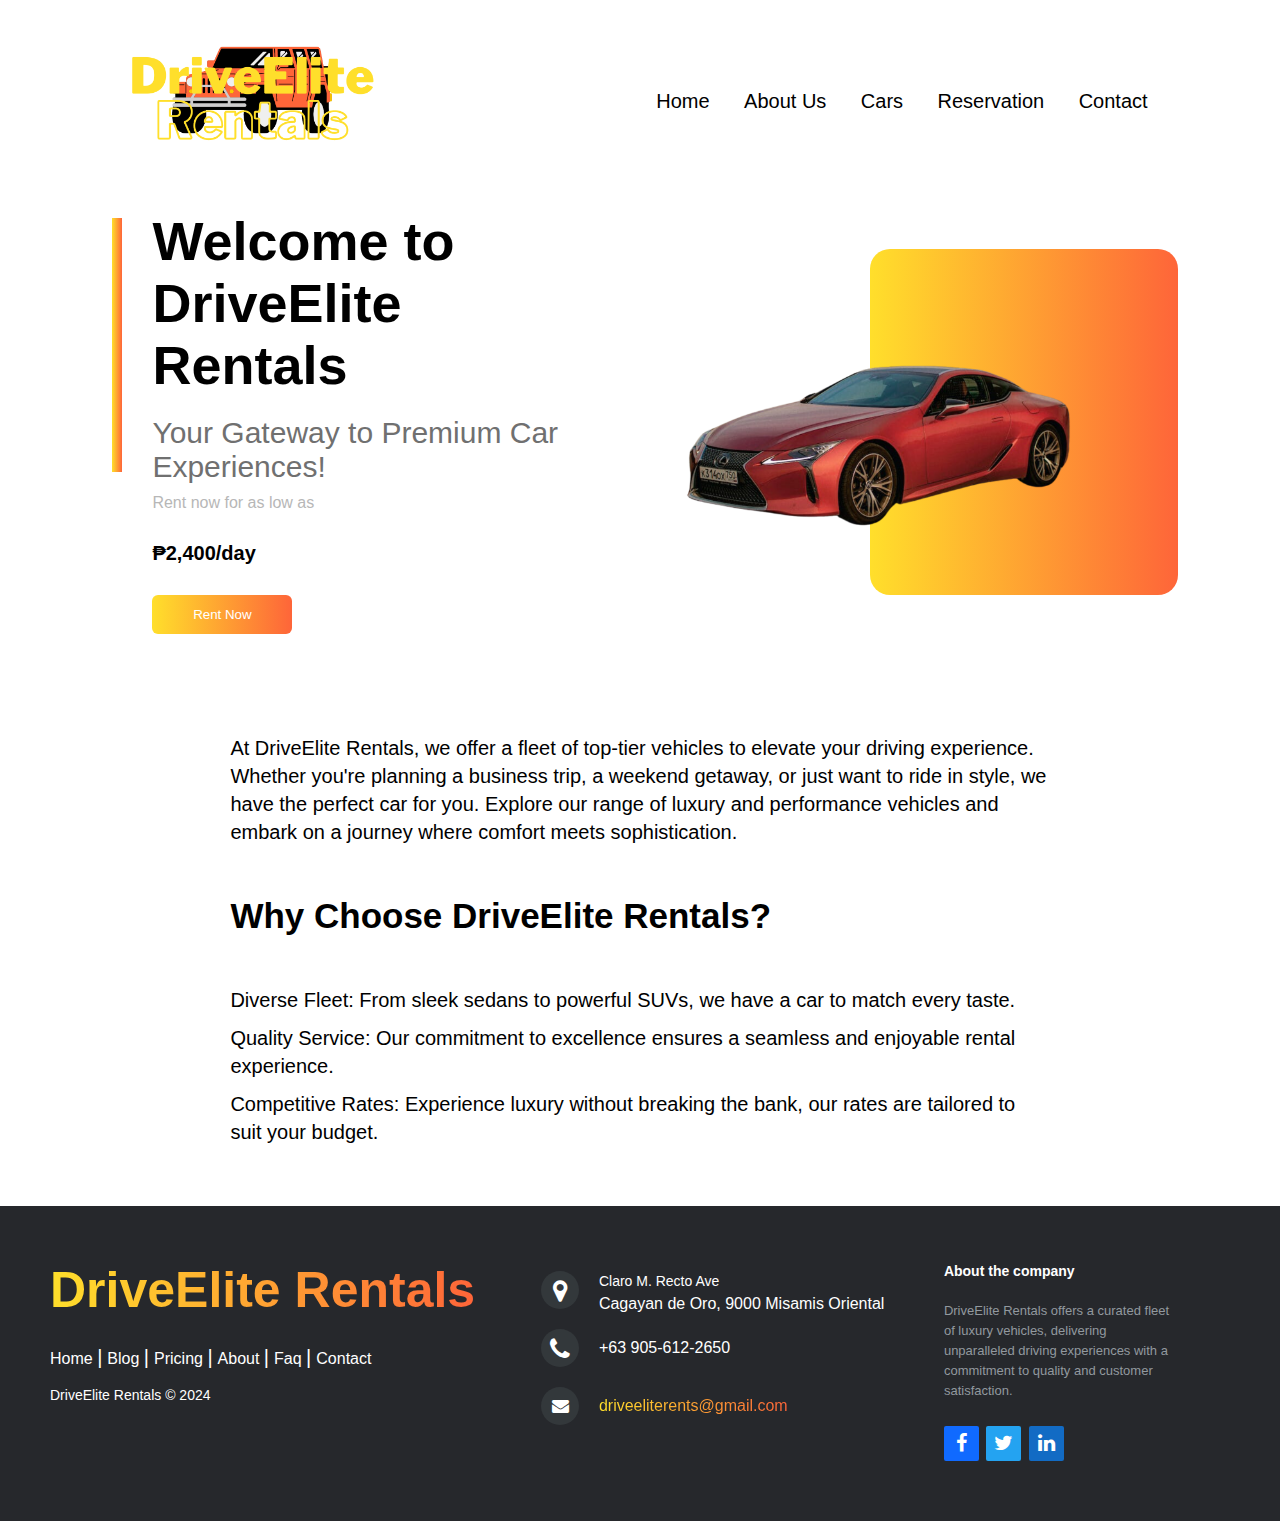
<file: index.html>
<!DOCTYPE html>
<html lang="en">
<head>
    <meta charset="UTF-8">
    <meta http-equiv="X-UA-Compatible" content="IE=edge">
    <meta name="viewport" content="width=device-width, initial-scale=1.0">
    <title>DriveElite - Home</title>

    <!--EXTERNAL CSS-->
    <link rel="stylesheet" href="assets/css/style.css">

    <!--FAVICON-->
    <link rel="icon" href="assets/images/Favicon.png">

    <!--FONTAWSOME-->
    <link rel="stylesheet" href="https://cdnjs.cloudflare.com/ajax/libs/font-awesome/4.7.0/css/font-awesome.min.css">
    
</head>
<body>
    <section class="container">
        <div class="navbar">
            <img class="logo" src="assets/images/Logo.png" alt="logo">
            <nav>
                <ul id="menuList">
                    <li><a href="index.html"> Home</a></li>
                    <li><a href="webpages/about.html"> About Us</a></li>
                    <li><a href="webpages/cars.html"> Cars</a></li>
                    <li><a href="webpages/reservation.html"> Reservation</a></li>
                    <li><a href="webpages/contact.html"> Contact</a></li>
                </ul>
            </nav>
            <img class="menu-icon" src="assets/images/Menu.png" onclick="togglemenu()">
        </div>
    </section>

    <section class="row">
        <div class="col-1">
            <h2>Welcome to DriveElite Rentals</h2>
            <h3>Your Gateway to Premium Car Experiences!</h3>
            <p>Rent now for as low as</p>
            <h4>₱2,400/day</h4>
            <a href="webpages/cars.html"><button type="button">Rent Now<img src="assets/images/Arrow.png"></button></a>
        </div>
        <div class="col-2">
            <img class="banner-car" src="assets/images/Banner Car.png">
            <div class="color-box"></div>
        </div>
    </section>

    <section class="home-content">
        <div class="intro-1">
            <p>At DriveElite Rentals, we offer a fleet of top-tier vehicles to elevate your driving experience. 
                Whether you're planning a business trip, a weekend getaway, or just want to ride in style, 
                we have the perfect car for you. Explore our range of luxury and performance vehicles and embark on a journey where comfort meets sophistication.
            </p>
        </div>

        <div class="intro-2">
            <h3>Why Choose DriveElite Rentals?</h3>
            <ul>
                <li>Diverse Fleet: From sleek sedans to powerful SUVs, we have a car to match every taste.</li>
                <li>Quality Service: Our commitment to excellence ensures a seamless and enjoyable rental experience.</li>
                <li>Competitive Rates: Experience luxury without breaking the bank, our rates are tailored to suit your budget.</li>
            </ul>
        </div>
    </section>

    <footer class="footer-distributed">
        <div class="footer-left">
          <h3>DriveElite <span>Rentals</span></h3>
          <p class="footer-links">
            <a href="#" class="link-1">Home</a>
            <a href="#">Blog</a>
            <a href="#">Pricing</a>         
            <a href="#">About</a>           
            <a href="#">Faq</a>            
            <a href="#">Contact</a>
          </p> 
          <p class="footer-company-name">DriveElite Rentals © 2024</p>
        </div>
  
        <div class="footer-center">
          <div>
            <i class="fa fa-map-marker"></i>
            <p><span>Claro M. Recto Ave</span> Cagayan de Oro, 9000 Misamis Oriental</p>
          </div>
  
          <div>
            <i class="fa fa-phone"></i>
            <p>+63 905-612-2650</p>
          </div>
  
          <div>
            <i class="fa fa-envelope"></i>
            <p><a href="mailto:#">driveeliterents@gmail.com</a></p>
          </div>
        </div>
  
        <div class="footer-right">
          <p class="footer-company-about">
            <span>About the company</span>
            DriveElite Rentals offers a curated fleet of luxury vehicles, delivering unparalleled driving experiences with a commitment to quality and customer satisfaction.
          </p>
  
          <div class="footer-icons">
            <a class="facebook" href="#"><i class="fa fa-facebook"></i></a>
            <a class="twitter" href="#"><i class="fa fa-twitter"></i></a>
            <a class="linkedin" href="#"><i class="fa fa-linkedin"></i></a>
          </div>
        </div>
      </footer>
    
    <script>
        var menuList = document.getElementById("menuList")
        menuList.style.maxHeight = "0px"

        function togglemenu() {
            if(menuList.style.maxHeight == "0px") {
                menuList.style.maxHeight = "170px"
            }
            else {
                menuList.style.maxHeight = "0px"
            }
        }
    </script>

</body>
</html>
</file>
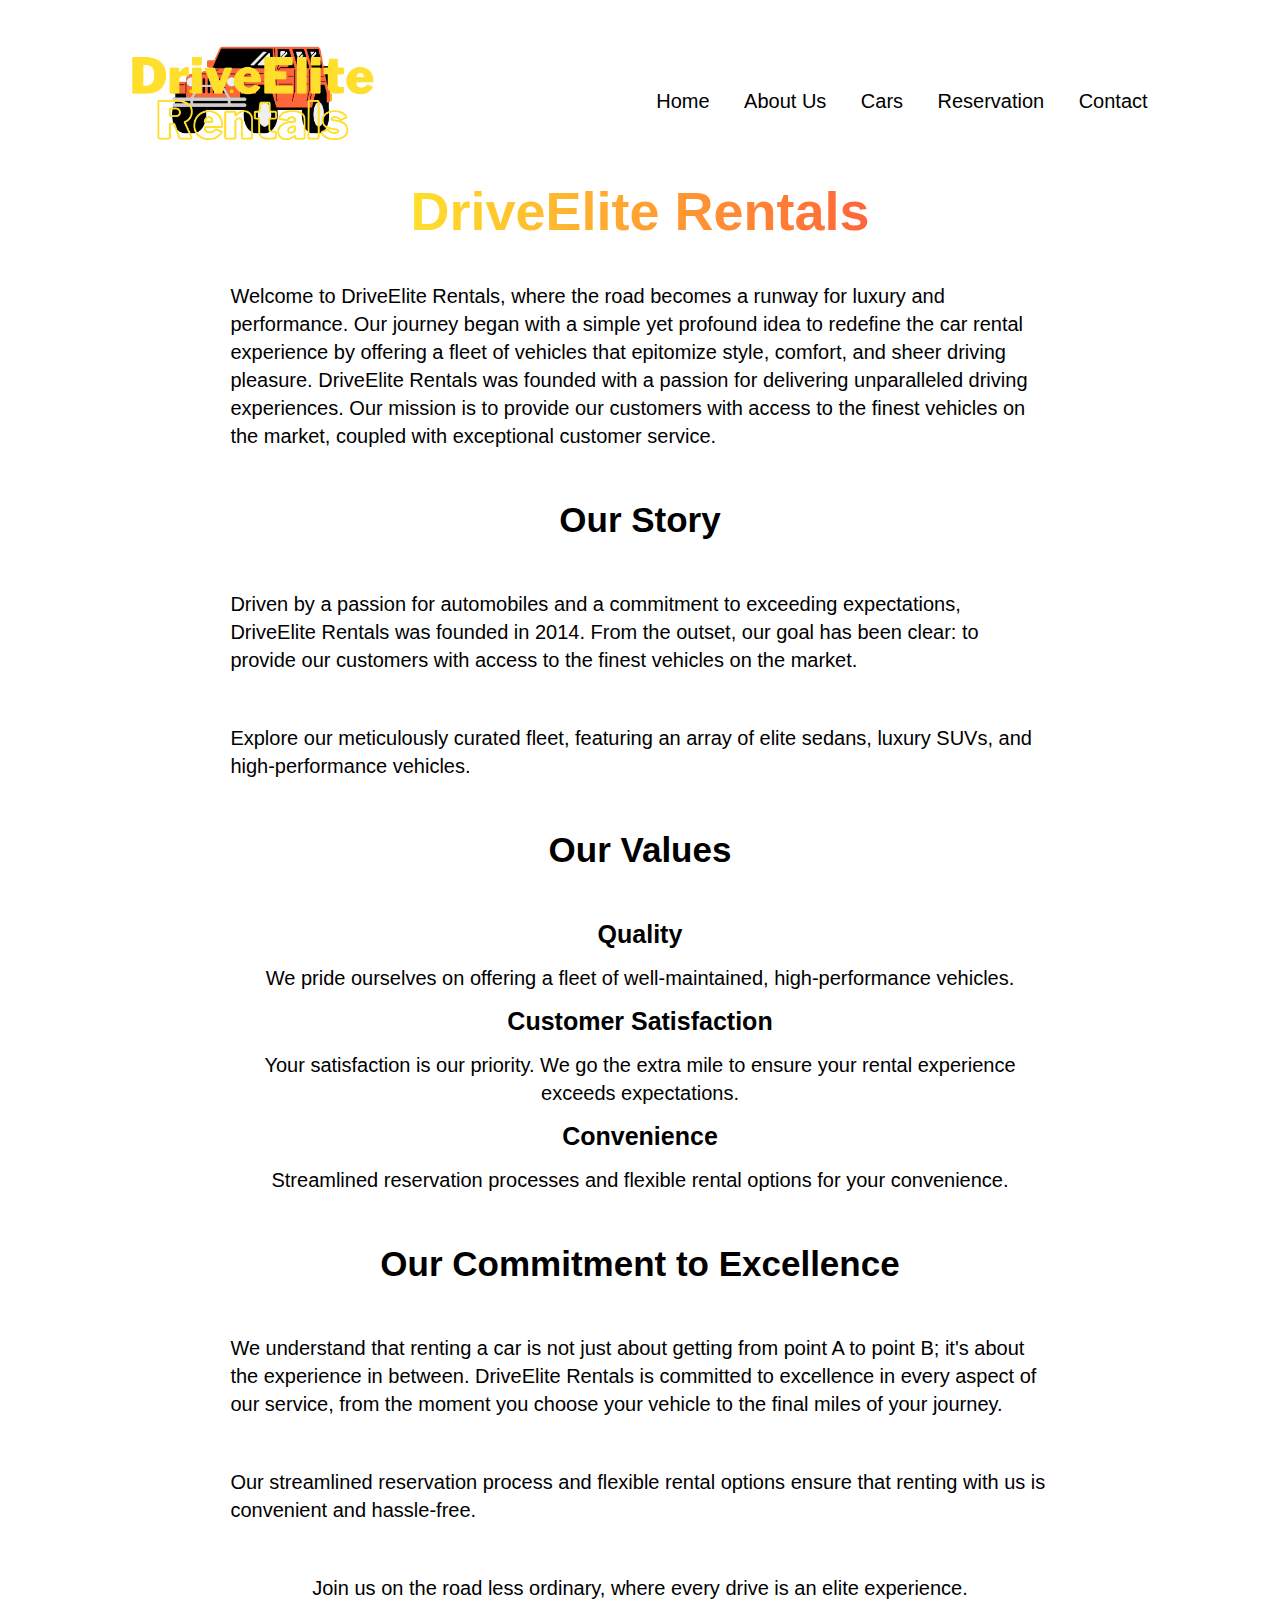
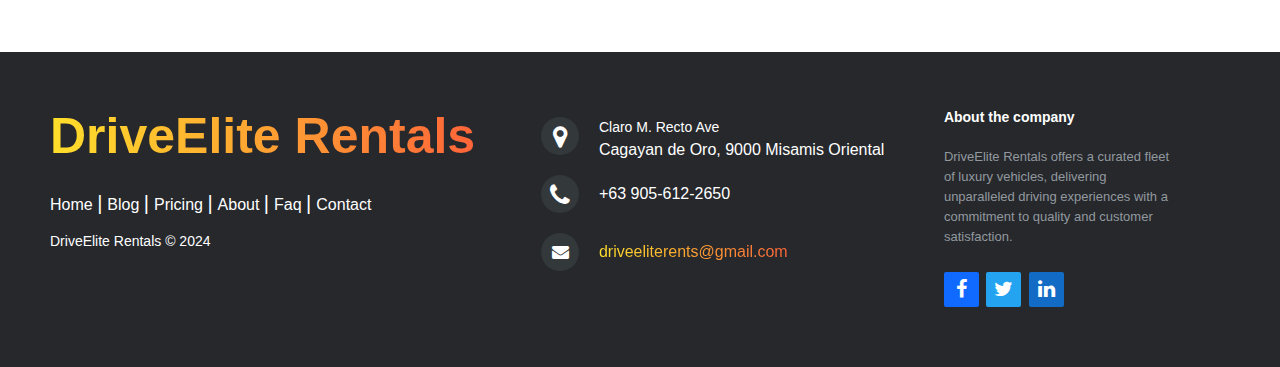
<file: webpages/about.html>
<!DOCTYPE html>
<html lang="en">
<head>
    <meta charset="UTF-8">
    <meta http-equiv="X-UA-Compatible" content="IE=edge">
    <meta name="viewport" content="width=device-width, initial-scale=1.0">
    <title>DriveElite - About Us</title>

    <!--EXTERNAL CSS-->
    <link rel="stylesheet" href="../assets/css/about.css">

    <!--FAVICON-->
    <link rel="icon" href="../assets/images/Favicon.png">

    <!--FONTAWSOME-->
    <link rel="stylesheet" href="https://cdnjs.cloudflare.com/ajax/libs/font-awesome/4.7.0/css/font-awesome.min.css">

</head>
<body>
    <section class="container">
        <div class="navbar">
            <img class="logo" src="../assets/images/Logo.png" alt="logo">
            <nav>
                <ul id="menuList">
                    <li><a href="../index.html"> Home</a></li>
                    <li><a href="about.html"> About Us</a></li>
                    <li><a href="cars.html"> Cars</a></li>
                    <li><a href="reservation.html"> Reservation</a></li>
                    <li><a href="contact.html"> Contact</a></li>
                </ul>
            </nav>
            <img class="menu-icon" src="../assets/images/Menu.png" onclick="togglemenu()">
        </div>
    </section>

    <section class="about-content">
        <div class="about-1">
            <h2><span>DriveElite Rentals</span></h2>
            <p>Welcome to DriveElite Rentals, where the road becomes a runway for luxury and performance. 
                Our journey began with a simple yet profound idea to redefine the car rental experience 
                by offering a fleet of vehicles that epitomize style, comfort, and sheer driving pleasure. 
                DriveElite Rentals was founded with a passion for delivering unparalleled driving experiences. 
                Our mission is to provide our customers with access to the finest vehicles on the market, 
                coupled with exceptional customer service.</p>
        </div>

        <div class="about-2">
            <h3>Our Story</h3>
            <p>Driven by a passion for automobiles and a commitment to exceeding expectations, 
                DriveElite Rentals was founded in 2014. From the outset, our goal has been clear: 
                to provide our customers with access to the finest vehicles on the market.</p>
            <p>Explore our meticulously curated fleet, featuring an array of elite sedans, luxury SUVs, and high-performance vehicles.</p>
        </div>

        <div class="about-3">
            <h3>Our Values</h3>
            <div class="values">
              <div class="value-1">
                <h4>Quality</h4>
                <p>We pride ourselves on offering a fleet of well-maintained, high-performance vehicles.</p>
              </div>

              <div class="value-2">
                <h4>Customer Satisfaction</h4>
                <p>Your satisfaction is our priority. We go the extra mile to ensure your rental experience exceeds expectations.</p>
              </div>

              <div class="value-3">
                <h4>Convenience</h4>
                <p>Streamlined reservation processes and flexible rental options for your convenience.</p>
              </div>
            </div>
        </div>

        <div class="about-4">
            <h3>Our Commitment to Excellence</h3>
            <p>We understand that renting a car is not just about getting from point A to point B; 
                it's about the experience in between. DriveElite Rentals is committed to excellence in every aspect of our service, 
                from the moment you choose your vehicle to the final miles of your journey.</p>
            <p>Our streamlined reservation process and flexible rental options ensure that renting with us is convenient and hassle-free.</p>
            <p class="last-statement">Join us on the road less ordinary, where every drive is an elite experience.</p>
        </div>
    </section>

    <footer class="footer-distributed">
      <div class="footer-left">
        <h3>DriveElite <span>Rentals</span></h3>
        <p class="footer-links">
          <a href="#" class="link-1">Home</a>
          <a href="#">Blog</a>
          <a href="#">Pricing</a>         
          <a href="#">About</a>           
          <a href="#">Faq</a>            
          <a href="#">Contact</a>
        </p> 
        <p class="footer-company-name">DriveElite Rentals © 2024</p>
      </div>

      <div class="footer-center">
        <div>
          <i class="fa fa-map-marker"></i>
          <p><span>Claro M. Recto Ave</span> Cagayan de Oro, 9000 Misamis Oriental</p>
        </div>

        <div>
          <i class="fa fa-phone"></i>
          <p>+63 905-612-2650</p>
        </div>

        <div>
          <i class="fa fa-envelope"></i>
          <p><a href="mailto:#">driveeliterents@gmail.com</a></p>
        </div>
      </div>

      <div class="footer-right">
        <p class="footer-company-about">
          <span>About the company</span>
          DriveElite Rentals offers a curated fleet of luxury vehicles, delivering unparalleled driving experiences with a commitment to quality and customer satisfaction.
        </p>

        <div class="footer-icons">
          <a class="facebook" href="#"><i class="fa fa-facebook"></i></a>
          <a class="twitter" href="#"><i class="fa fa-twitter"></i></a>
          <a class="linkedin" href="#"><i class="fa fa-linkedin"></i></a>
        </div>
      </div>
    </footer>

    <script>
        var menuList = document.getElementById("menuList")
        menuList.style.maxHeight = "0px"

        function togglemenu() {
            if(menuList.style.maxHeight == "0px") {
                menuList.style.maxHeight = "170px"
            }
            else {
                menuList.style.maxHeight = "0px"
            }
        }
    </script>

</body>
</html>
</file>
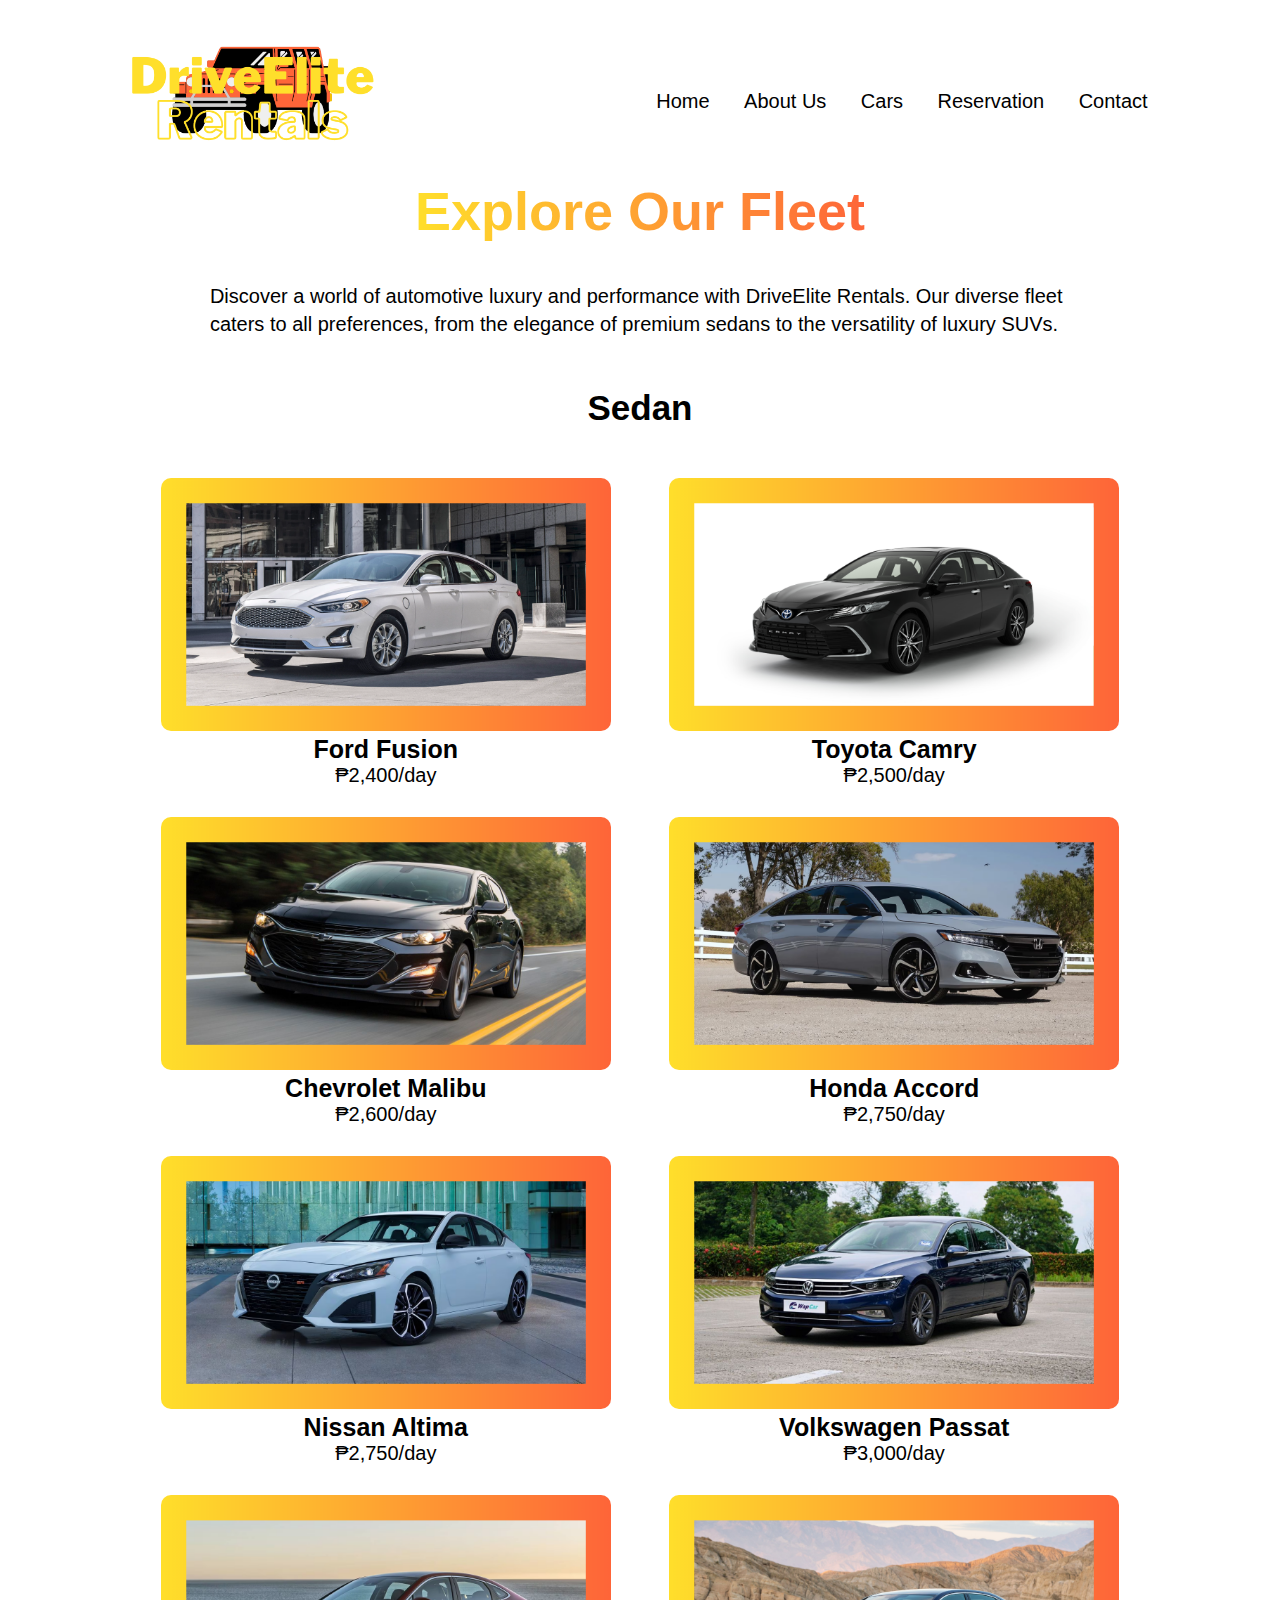
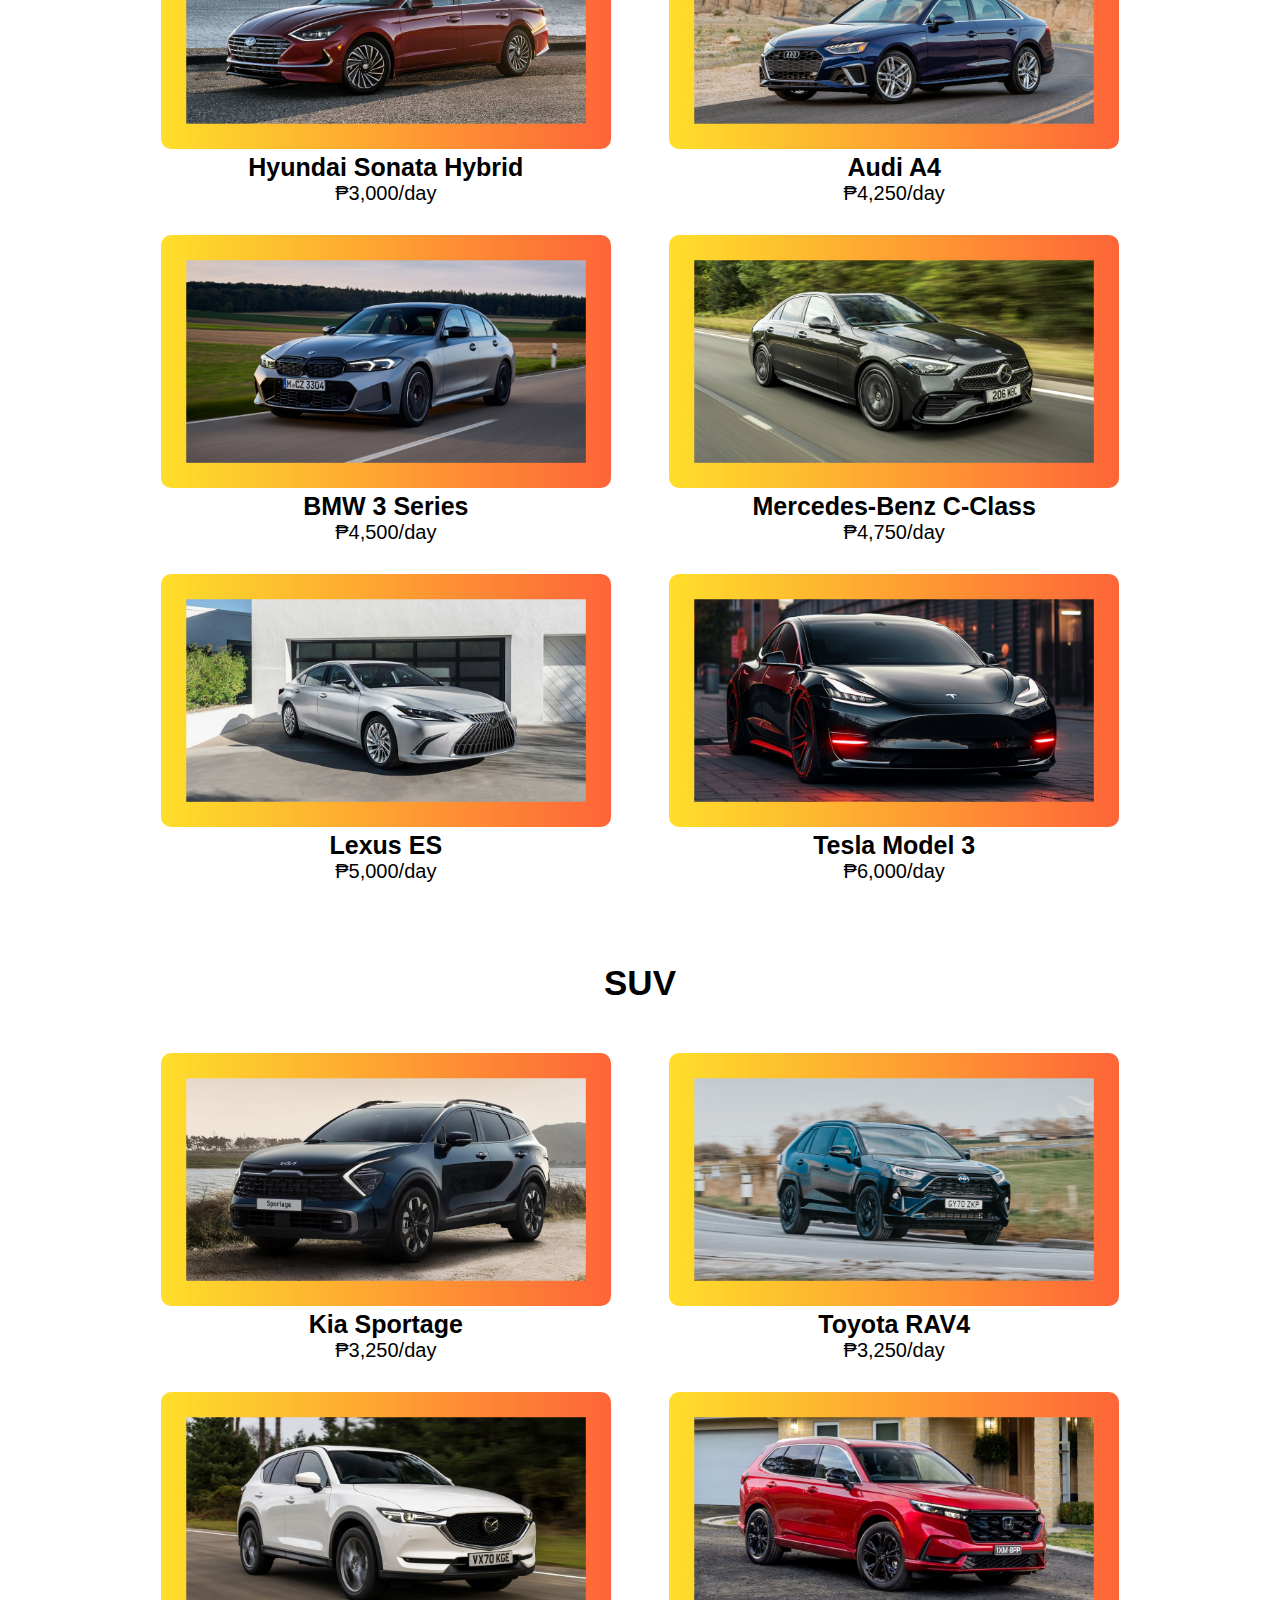
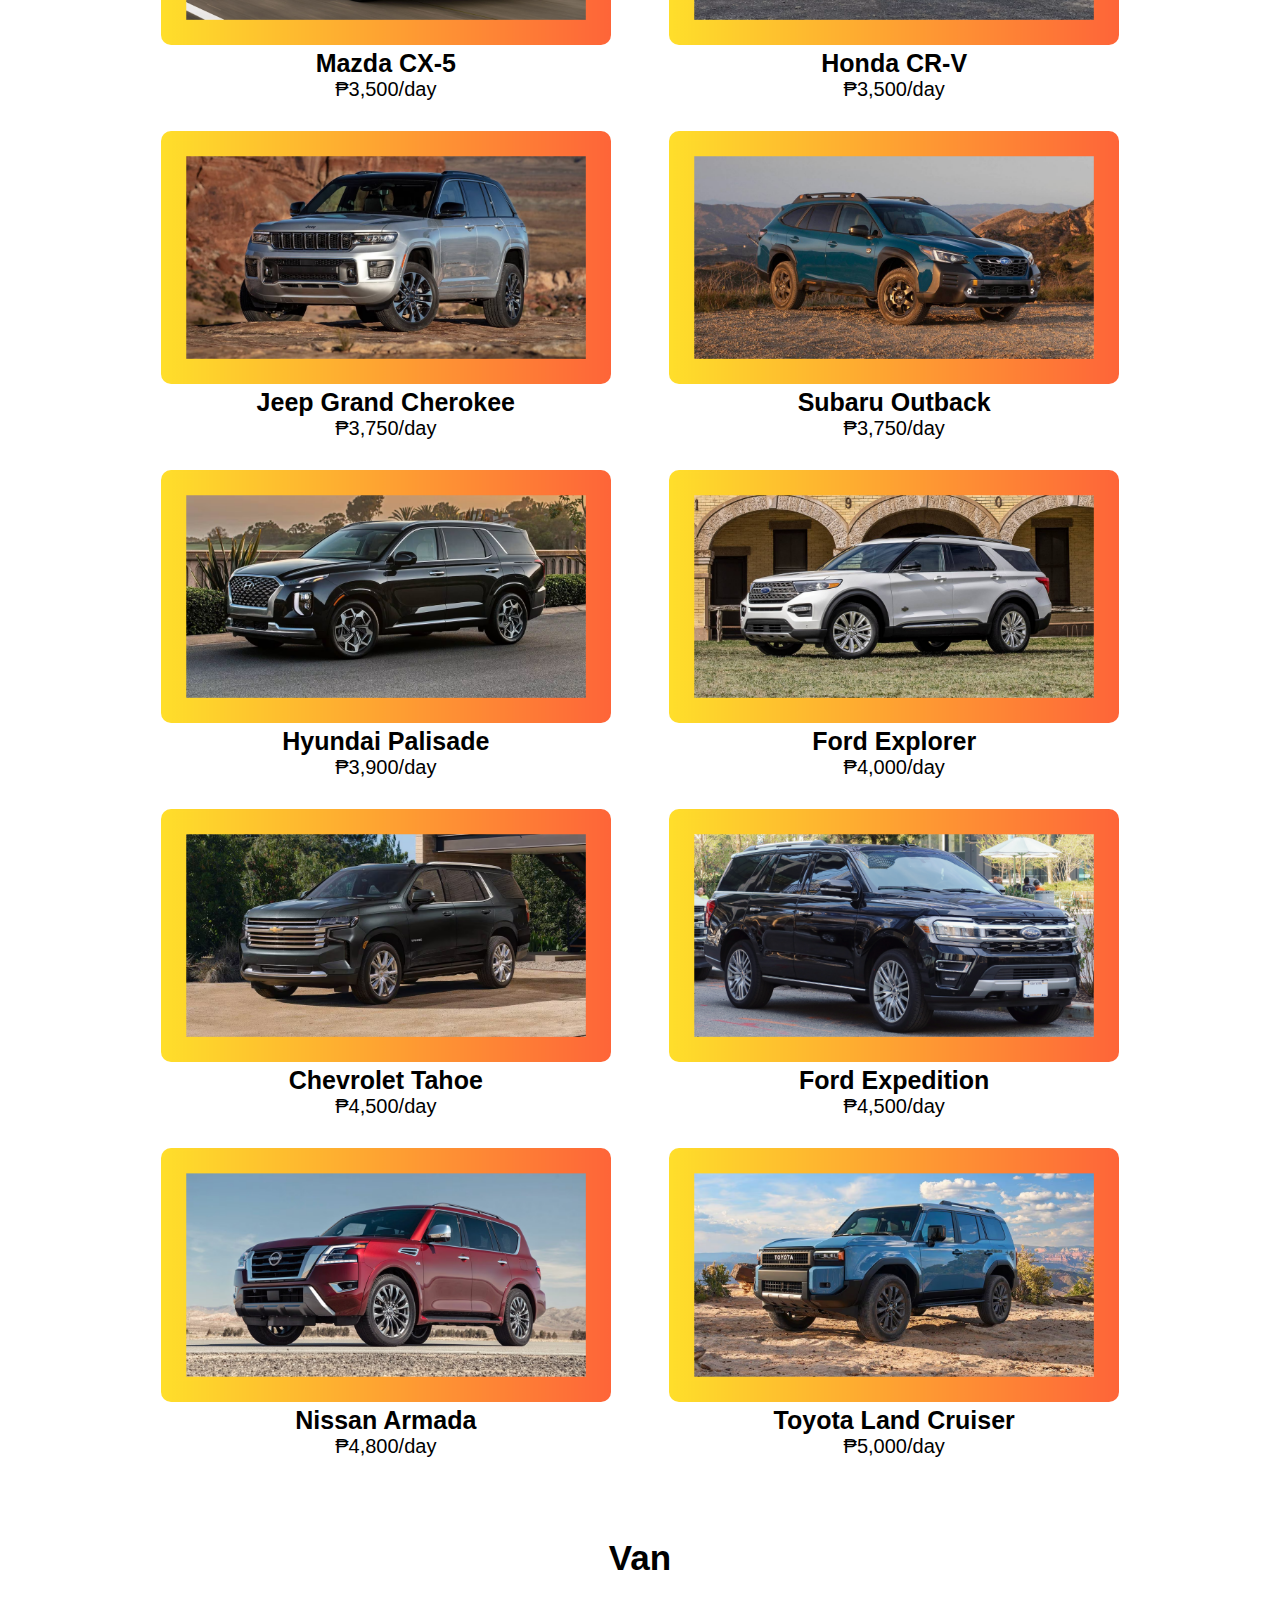
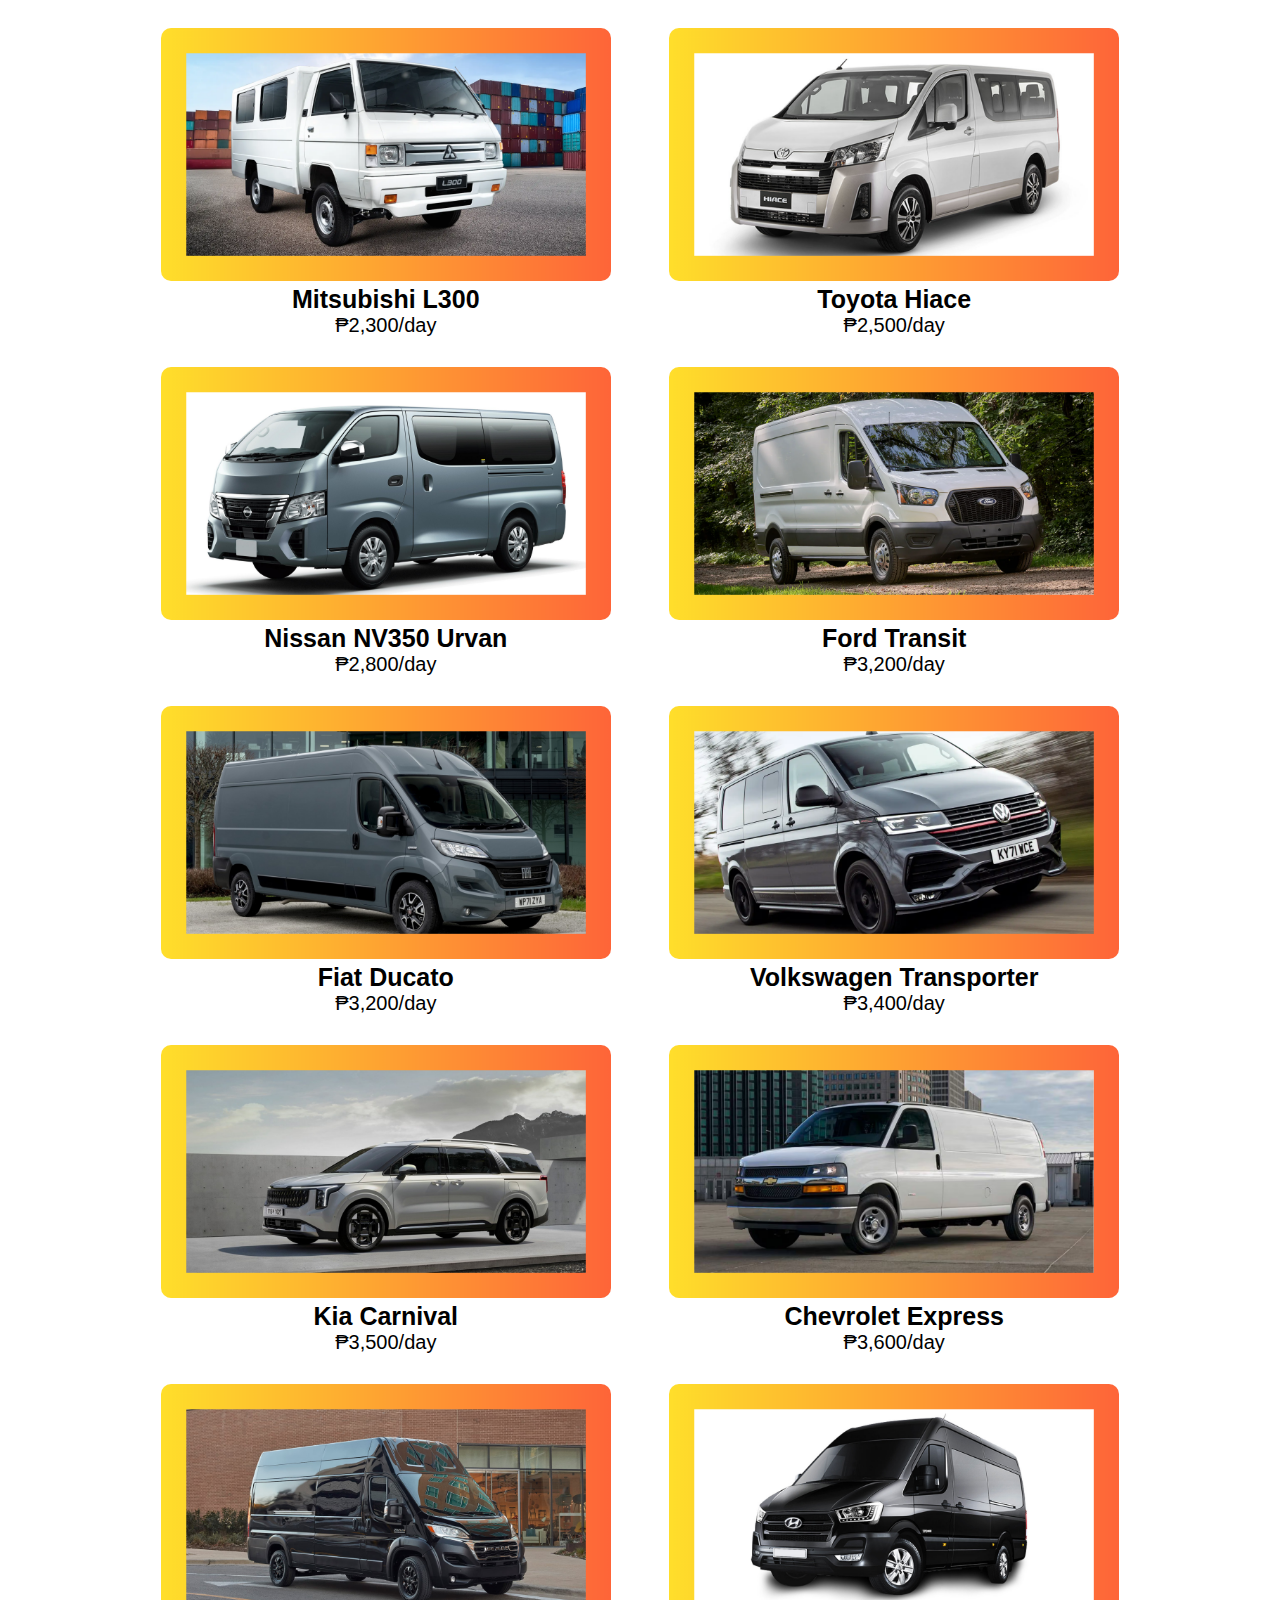
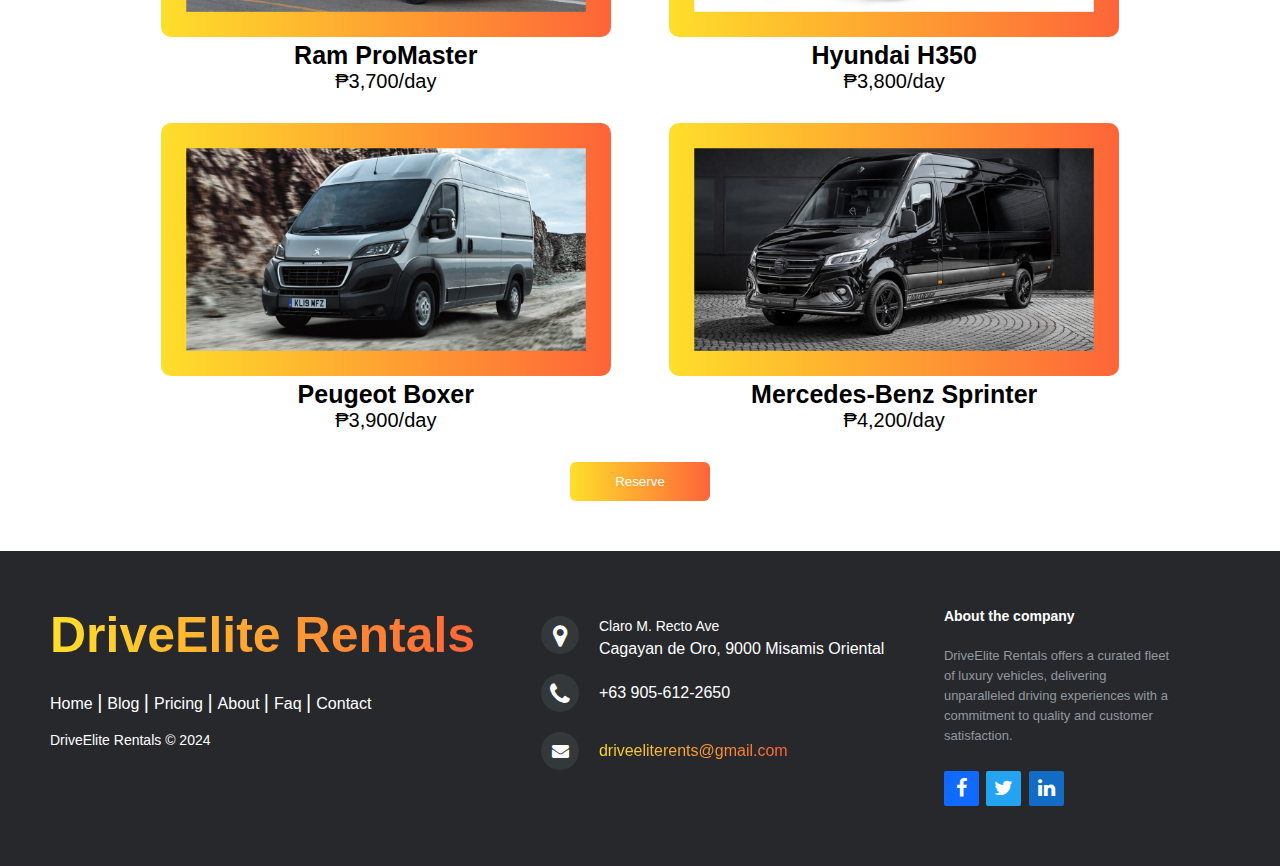
<file: webpages/cars.html>
<!DOCTYPE html>
<html lang="en">
<head>
    <meta charset="UTF-8">
    <meta http-equiv="X-UA-Compatible" content="IE=edge">
    <meta name="viewport" content="width=device-width, initial-scale=1.0">
    <title>DriveElite - Cars</title>

    <!--EXTERNAL CSS-->
    <link rel="stylesheet" href="../assets/css/cars.css">

    <!--FAVICON-->
    <link rel="icon" href="../assets/images/Favicon.png">

    <!--FONTAWSOME-->
    <link rel="stylesheet" href="https://cdnjs.cloudflare.com/ajax/libs/font-awesome/4.7.0/css/font-awesome.min.css">

</head>
<body>
    <section class="container">
        <div class="navbar">
            <img class="logo" src="../assets/images/Logo.png" alt="logo">
            <nav>
                <ul id="menuList">
                    <li><a href="../index.html"> Home</a></li>
                    <li><a href="about.html"> About Us</a></li>
                    <li><a href="cars.html"> Cars</a></li>
                    <li><a href="reservation.html"> Reservation</a></li>
                    <li><a href="contact.html"> Contact</a></li>
                </ul>
            </nav>
            <img class="menu-icon" src="../assets/images/Menu.png" onclick="togglemenu()">
        </div>
    </section>

    <section class="cars-content">
        <div class="cars-content-intro">
            <h2><span>Explore Our Fleet</span></h2>
            <p>Discover a world of automotive luxury and performance with DriveElite Rentals. 
                Our diverse fleet caters to all preferences, from the elegance of premium sedans to the versatility of luxury SUVs.</p>
        </div>

        <div class="car-sedan">
            <h3><span>Sedan</span></h3>
            <div class="sedan-container">
                <div class="sedan">
                    <img src="../assets/images/Sedan/Ford Fusion.png" alt="sedan-1">
                    <h4>Ford Fusion</h4>
                    <p>₱2,400/day</p>
                </div>
                <div class="sedan">
                    <img src="../assets/images/Sedan/Toyota Camry.png" alt="sedan-2">
                    <h4>Toyota Camry</h4>
                    <p>₱2,500/day</p>
                </div>
                <div class="sedan">
                    <img src="../assets/images/Sedan/Chevrolet Malibu.png" alt="sedan-3">
                    <h4>Chevrolet Malibu</h4>
                    <p>₱2,600/day</p>
                </div>
                <div class="sedan">
                    <img src="../assets/images/Sedan/Honda Accord.png" alt="sedan-4">
                    <h4>Honda Accord</h4>
                    <p>₱2,750/day</p>
                </div>
                <div class="sedan">
                    <img src="../assets/images/Sedan/Nissan Altima.png" alt="sedan-5">
                    <h4>Nissan Altima</h4>
                    <p>₱2,750/day</p>
                </div>
                <div class="sedan">
                    <img src="../assets/images/Sedan/Volkswagen Passat.png" alt="sedan-6">
                    <h4>Volkswagen Passat</h4>
                    <p>₱3,000/day</p>
                </div>
                <div class="sedan">
                    <img src="../assets/images/Sedan/Hyundai Sonata Hybrid.png" alt="sedan-7">
                    <h4>Hyundai Sonata Hybrid</h4>
                    <p>₱3,000/day</p>
                </div>
                <div class="sedan">
                    <img src="../assets/images/Sedan/Audi A4.png" alt="sedan-8">
                    <h4>Audi A4</h4>
                    <p>₱4,250/day</p>
                </div>
                <div class="sedan">
                    <img src="../assets/images/Sedan/BMW 3 Series.png" alt="sedan-9">
                    <h4>BMW 3 Series</h4>
                    <p>₱4,500/day</p>
                </div>
                <div class="sedan">
                    <img src="../assets/images/Sedan/Mercedes-Benz C-Class.png" alt="sedan-10">
                    <h4>Mercedes-Benz C-Class</h4>
                    <p>₱4,750/day</p>
                </div>
                <div class="sedan">
                    <img src="../assets/images/Sedan/Lexus ES.png" alt="sedan-11">
                    <h4>Lexus ES</h4>
                    <p>₱5,000/day</p>
                </div>
                <div class="sedan">
                    <img src="../assets/images/Sedan/Tesla Model 3.png" alt="sedan-12">
                    <h4>Tesla Model 3</h4>
                    <p>₱6,000/day</p>
                </div>
            </div>
        </div>

        <div class="car-suv">
            <h3><span>SUV</span></h3>
            <div class="suv-container">
                <div class="suv">
                    <img src="../assets/images/SUV/Kia Sportage.png" alt="suv-1">
                    <h4>Kia Sportage</h4>
                    <p>₱3,250/day</p>
                </div>
                <div class="suv">
                    <img src="../assets/images/SUV/Toyota RAV4.png" alt="suv-2">
                    <h4>Toyota RAV4</h4>
                    <p>₱3,250/day</p>
                </div>
                <div class="suv">
                    <img src="../assets/images/SUV/Mazda CX-5.png" alt="suv-3">
                    <h4>Mazda CX-5</h4>
                    <p>₱3,500/day</p>
                </div>
                <div class="suv">
                    <img src="../assets/images/SUV/Honda CR-V.png" alt="suv-4">
                    <h4>Honda CR-V</h4>
                    <p>₱3,500/day</p>
                </div>
                <div class="suv">
                    <img src="../assets/images/SUV/Jeep Grand Cherokee.png" alt="suv-5">
                    <h4>Jeep Grand Cherokee</h4>
                    <p>₱3,750/day</p>
                </div>
                <div class="suv">
                    <img src="../assets/images/SUV/Subaru Outback.png" alt="suv-6">
                    <h4>Subaru Outback</h4>
                    <p>₱3,750/day</p>
                </div>
                <div class="suv">
                    <img src="../assets/images/SUV/Hyundai Palisade.png" alt="suv-7">
                    <h4>Hyundai Palisade</h4>
                    <p>₱3,900/day</p>
                </div>
                <div class="suv">
                    <img src="../assets/images/SUV/Ford Explorer.png" alt="suv-8">
                    <h4>Ford Explorer</h4>
                    <p>₱4,000/day</p>
                </div>
                <div class="suv">
                    <img src="../assets/images/SUV/Chevrolet Tahoe.png" alt="suv-9">
                    <h4>Chevrolet Tahoe</h4>
                    <p>₱4,500/day</p>
                </div>
                <div class="suv">
                    <img src="../assets/images/SUV/Ford Expedition.png" alt="suv-10">
                    <h4>Ford Expedition</h4>
                    <p>₱4,500/day</p>
                </div>
                <div class="suv">
                    <img src="../assets/images/SUV/Nissan Armada.png" alt="suv-11">
                    <h4>Nissan Armada</h4>
                    <p>₱4,800/day</p>
                </div>
                <div class="suv">
                    <img src="../assets/images/SUV/Toyota Land Cruiser.png" alt="suv-12">
                    <h4>Toyota Land Cruiser</h4>
                    <p>₱5,000/day</p>
                </div>
            </div>
        </div>

        <div class="car-van">
            <h3>Van</h3>
            <div class="van-container">
                <div class="van">
                    <img src="../assets/images/Van/Mitsubishi L300.png" alt="van-1">
                    <h4>Mitsubishi L300</h4>
                    <p>₱2,300/day</p>
                </div>
                <div class="van">
                    <img src="../assets/images/Van/Toyota Hiace.png" alt="van-2">
                    <h4>Toyota Hiace</h4>
                    <p>₱2,500/day</p>
                </div>
                <div class="van">
                    <img src="../assets/images/Van/Nissan NV350 Urvan.png" alt="van-3">
                    <h4>Nissan NV350 Urvan</h4>
                    <p>₱2,800/day</p>
                </div>
                <div class="van">
                    <img src="../assets/images/Van/Ford Transit.png" alt="van-4">
                    <h4>Ford Transit</h4>
                    <p>₱3,200/day</p>
                </div>
                <div class="van">
                    <img src="../assets/images/Van/Fiat Ducato.png" alt="van-5">
                    <h4>Fiat Ducato</h4>
                    <p>₱3,200/day</p>
                </div>
                <div class="van">
                    <img src="../assets/images/Van/Volkswagen Transporter.png" alt="van-6">
                    <h4>Volkswagen Transporter</h4>
                    <p>₱3,400/day</p>
                </div>
                <div class="van">
                    <img src="../assets/images/Van/Kia Carnival.png" alt="van-7">
                    <h4>Kia Carnival</h4>
                    <p>₱3,500/day</p>
                </div>
                <div class="van">
                    <img src="../assets/images/Van/Chevrolet Express.png" alt="van-8">
                    <h4>Chevrolet Express</h4>
                    <p>₱3,600/day</p>
                </div>
                <div class="van">
                    <img src="../assets/images/Van/Ram ProMaster.png" alt="van-9">
                    <h4>Ram ProMaster</h4>
                    <p>₱3,700/day</p>
                </div>
                <div class="van">
                    <img src="../assets/images/Van/Hyundai H350.png" alt="van-10">
                    <h4>Hyundai H350</h4>
                    <p>₱3,800/day</p>
                </div>
                <div class="van">
                    <img src="../assets/images/Van/Peugeot Boxer.png" alt="van-11">
                    <h4>Peugeot Boxer</h4>
                    <p>₱3,900/day</p>
                </div>
                <div class="van">
                    <img src="../assets/images/Van/Mercedes-Benz Sprinter.png" alt="van-12">
                    <h4>Mercedes-Benz Sprinter</h4>
                    <p>₱4,200/day</p>
                </div>
            </div>
        </div>

        <div class="reserve-button">
            <a href="reservation.html"><button type="button">Reserve<img src="../assets/images/Arrow.png"></button></a>
        </div>
    </section>

    <footer class="footer-distributed">
        <div class="footer-left">
          <h3>DriveElite <span>Rentals</span></h3>
          <p class="footer-links">
            <a href="#" class="link-1">Home</a>
            <a href="#">Blog</a>
            <a href="#">Pricing</a>         
            <a href="#">About</a>           
            <a href="#">Faq</a>            
            <a href="#">Contact</a>
          </p> 
          <p class="footer-company-name">DriveElite Rentals © 2024</p>
        </div>
  
        <div class="footer-center">
          <div>
            <i class="fa fa-map-marker"></i>
            <p><span>Claro M. Recto Ave</span> Cagayan de Oro, 9000 Misamis Oriental</p>
          </div>
  
          <div>
            <i class="fa fa-phone"></i>
            <p>+63 905-612-2650</p>
          </div>
  
          <div>
            <i class="fa fa-envelope"></i>
            <p><a href="mailto:#">driveeliterents@gmail.com</a></p>
          </div>
        </div>
  
        <div class="footer-right">
          <p class="footer-company-about">
            <span>About the company</span>
            DriveElite Rentals offers a curated fleet of luxury vehicles, delivering unparalleled driving experiences with a commitment to quality and customer satisfaction.
          </p>
  
          <div class="footer-icons">
            <a class="facebook" href="#"><i class="fa fa-facebook"></i></a>
            <a class="twitter" href="#"><i class="fa fa-twitter"></i></a>
            <a class="linkedin" href="#"><i class="fa fa-linkedin"></i></a>
          </div>
        </div>
      </footer>

    <script>
        var menuList = document.getElementById("menuList")
        menuList.style.maxHeight = "0px"

        function togglemenu() {
            if(menuList.style.maxHeight == "0px") {
                menuList.style.maxHeight = "170px"
            }
            else {
                menuList.style.maxHeight = "0px"
            }
        }
    </script>

</body>
</html>
</file>
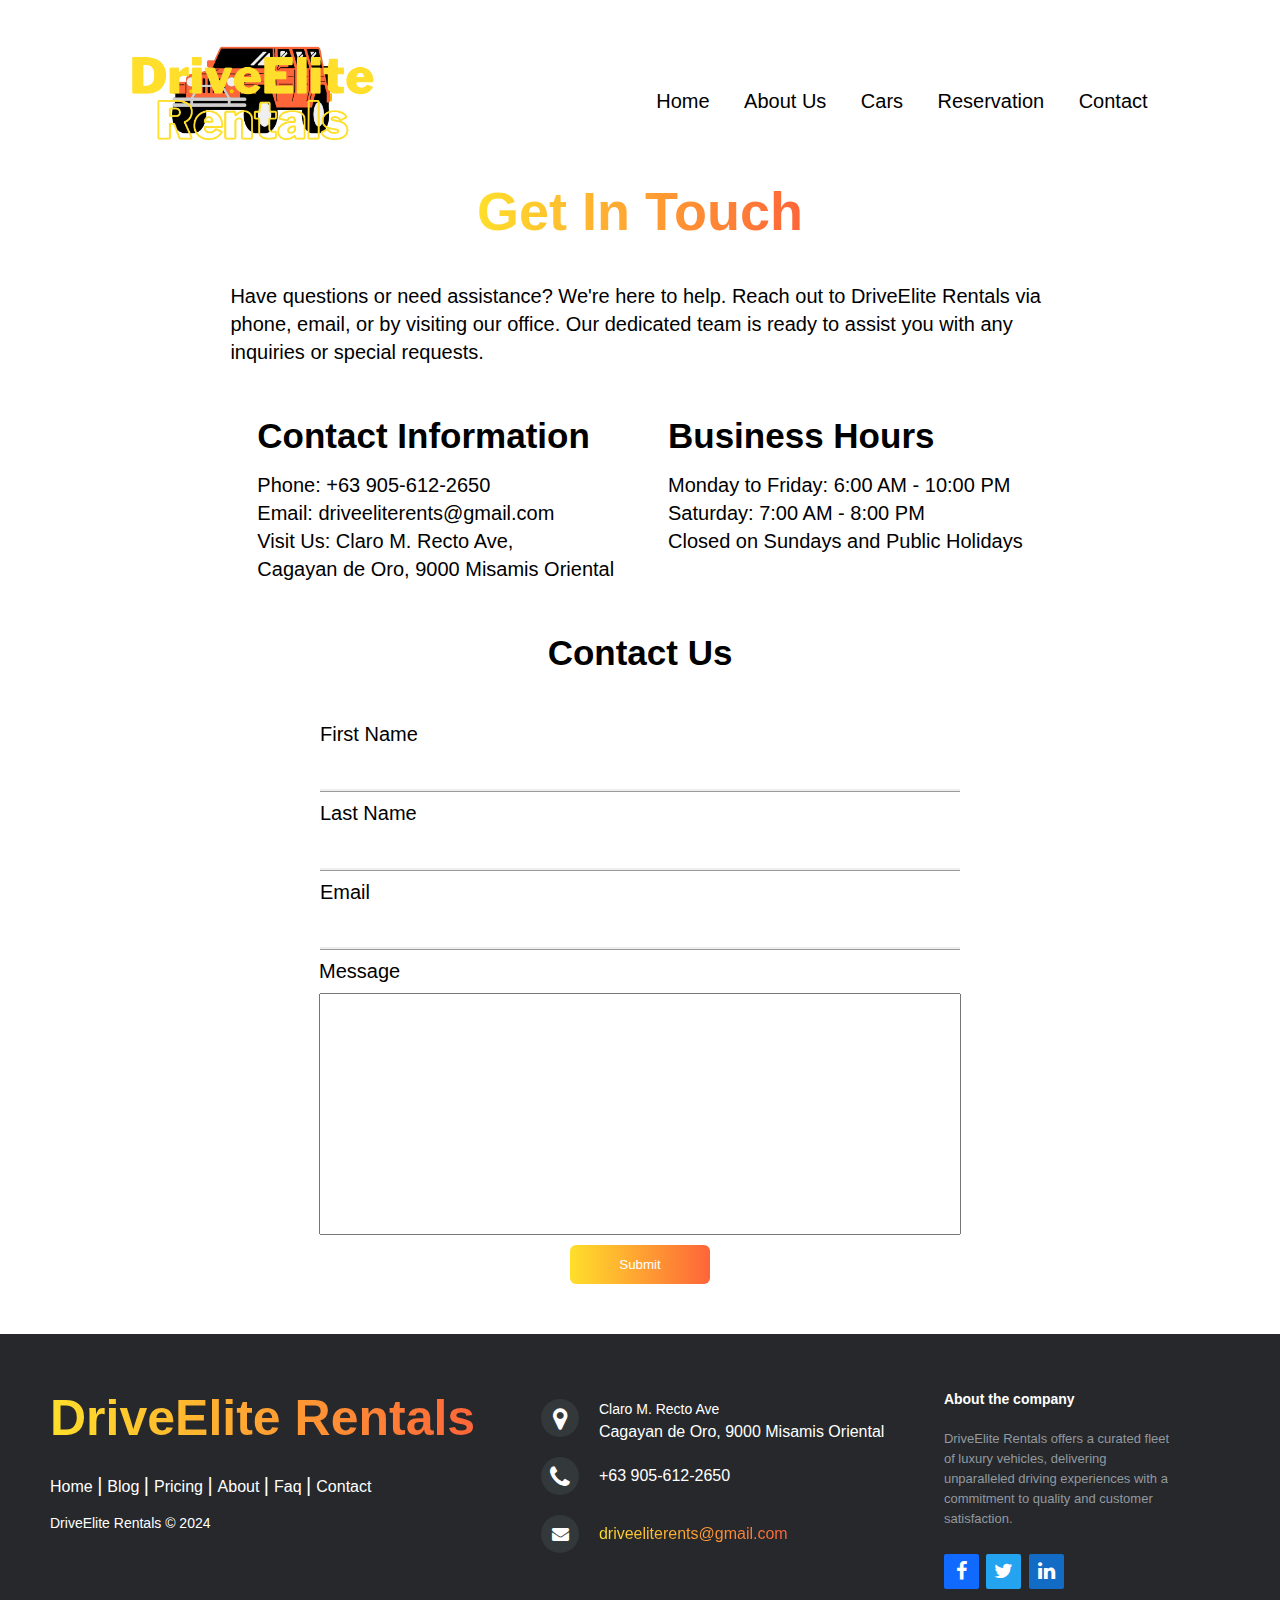
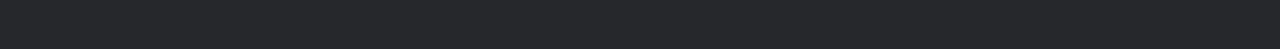
<file: webpages/contact.html>
<!DOCTYPE html>
<html lang="en">
<head>
    <meta charset="UTF-8">
    <meta http-equiv="X-UA-Compatible" content="IE=edge">
    <meta name="viewport" content="width=device-width, initial-scale=1.0">
    <title>DriveElite - Contact</title>

    <!--EXTERNAL CSS-->
    <link rel="stylesheet" href="../assets/css/contact.css">

    <!--FAVICON-->
    <link rel="icon" href="../assets/images/Favicon.png">

    <!--FONTAWSOME-->
    <link rel="stylesheet" href="https://cdnjs.cloudflare.com/ajax/libs/font-awesome/4.7.0/css/font-awesome.min.css">

</head>
<body>
    <section class="container">
        <div class="navbar">
            <img class="logo" src="../assets/images/Logo.png" alt="logo">
            <nav>
                <ul id="menuList">
                    <li><a href="../index.html"> Home</a></li>
                    <li><a href="about.html"> About Us</a></li>
                    <li><a href="cars.html"> Cars</a></li>
                    <li><a href="reservation.html"> Reservation</a></li>
                    <li><a href="contact.html"> Contact</a></li>
                </ul>
            </nav>
            <img class="menu-icon" src="../assets/images/Menu.png" onclick="togglemenu()">
        </div>
    </section>

    <section class="contact-content">
        <div class="content-1">
            <h2><span>Get In Touch</span></h2>
            <p>Have questions or need assistance? We're here to help. Reach out to DriveElite Rentals via phone, email, or by visiting our office. 
                Our dedicated team is ready to assist you with any inquiries or special requests.</p>
        </div>

        <div class="content-2">
            <div class="left">
                <h3>Contact Information</h3>
                <p>Phone: +63 905-612-2650</p>
                <p>Email: driveeliterents@gmail.com</p>
                <p>Visit Us: Claro M. Recto Ave,<br>Cagayan de Oro, 9000 Misamis Oriental</p>
            </div>

            <div class="right">
                <h3>Business Hours</h3>
                <p>Monday to Friday: 6:00 AM - 10:00 PM</p>
                <p>Saturday: 7:00 AM - 8:00 PM</p>
                <p>Closed on Sundays and Public Holidays</p>
            </div>
        </div>

        <div class="content-3">
            <h3>Contact Us</h3>
            <form>
              <div class="form-content">
                <label for="firstname">First Name</label>
                <input type="text" name="firstname" id="firstname">
              </div>
              <div class="form-content">
                <label for="lastname">Last Name</label>
                <input type="text" name="lastname" id="lastname">
              </div>
              <div class="form-content">
                <label for="email">Email</label>
                <input type="email" name="email" id="email">
              </div>
              <div class="form-content">
                <label class="message-label" for="message">Message</label>
                <textarea name="message" id="message" cols="30" rows="10"></textarea>
              </div>
                <div class="button-container">
                    <input type="submit" value="Submit">
                </div>
            </form>
        </div>
    </section>

    <footer class="footer-distributed">
      <div class="footer-left">
        <h3>DriveElite <span>Rentals</span></h3>
        <p class="footer-links">
          <a href="#" class="link-1">Home</a>
          <a href="#">Blog</a>
          <a href="#">Pricing</a>         
          <a href="#">About</a>           
          <a href="#">Faq</a>            
          <a href="#">Contact</a>
        </p> 
        <p class="footer-company-name">DriveElite Rentals © 2024</p>
      </div>

      <div class="footer-center">
        <div>
          <i class="fa fa-map-marker"></i>
          <p><span>Claro M. Recto Ave</span> Cagayan de Oro, 9000 Misamis Oriental</p>
        </div>

        <div>
          <i class="fa fa-phone"></i>
          <p>+63 905-612-2650</p>
        </div>

        <div>
          <i class="fa fa-envelope"></i>
          <p><a href="mailto:#">driveeliterents@gmail.com</a></p>
        </div>
      </div>

      <div class="footer-right">
        <p class="footer-company-about">
          <span>About the company</span>
          DriveElite Rentals offers a curated fleet of luxury vehicles, delivering unparalleled driving experiences with a commitment to quality and customer satisfaction.
        </p>

        <div class="footer-icons">
          <a class="facebook" href="#"><i class="fa fa-facebook"></i></a>
          <a class="twitter" href="#"><i class="fa fa-twitter"></i></a>
          <a class="linkedin" href="#"><i class="fa fa-linkedin"></i></a>
        </div>
      </div>
    </footer>

    <script>
        var menuList = document.getElementById("menuList")
        menuList.style.maxHeight = "0px"

        function togglemenu() {
            if(menuList.style.maxHeight == "0px") {
                menuList.style.maxHeight = "170px"
            }
            else {
                menuList.style.maxHeight = "0px"
            }
        }
    </script>

</body>
</html>
</file>
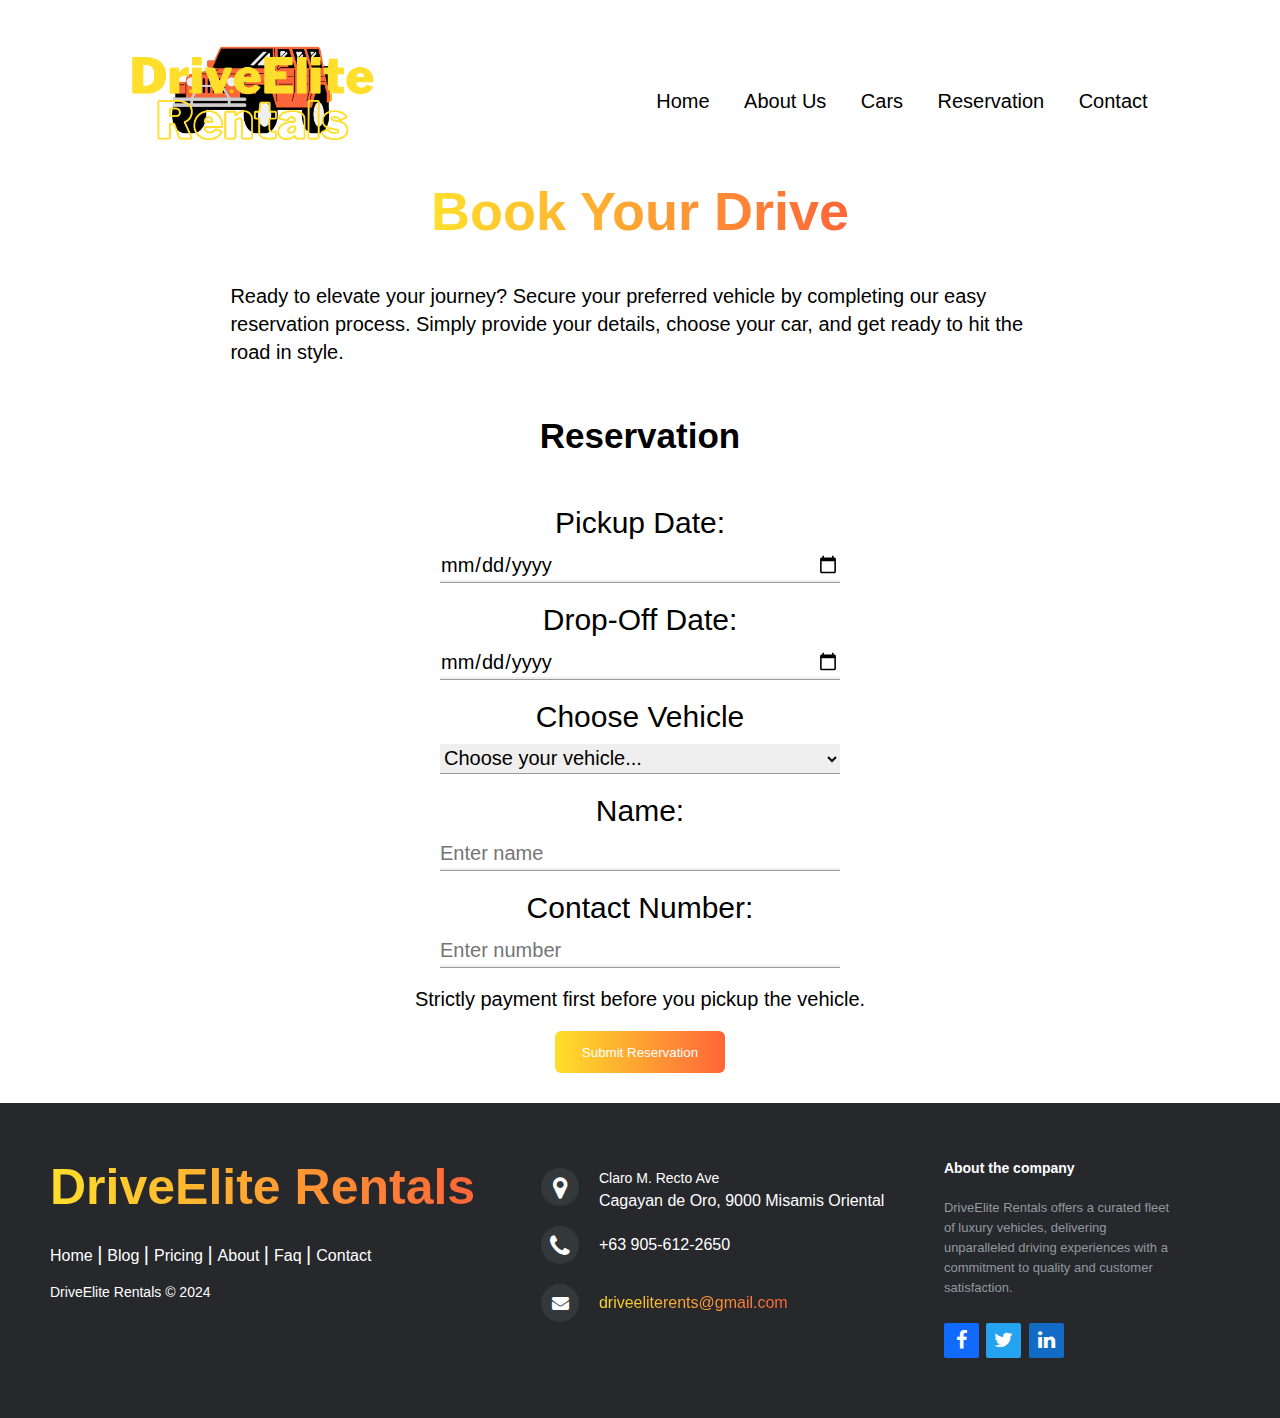
<file: webpages/reservation.html>
<!DOCTYPE html>
<html lang="en">
<head>
    <meta charset="UTF-8">
    <meta http-equiv="X-UA-Compatible" content="IE=edge">
    <meta name="viewport" content="width=device-width, initial-scale=1.0">
    <title>DriveElite - Reservation</title>

    <!--EXTERNAL CSS-->
    <link rel="stylesheet" href="../assets/css/reservation.css">

    <!--FAVICON-->
    <link rel="icon" href="../assets/images/Favicon.png">

    <!--FONTAWSOME-->
    <link rel="stylesheet" href="https://cdnjs.cloudflare.com/ajax/libs/font-awesome/4.7.0/css/font-awesome.min.css">

</head>
<body>
    <section class="container">
        <div class="navbar">
            <img class="logo" src="../assets/images/Logo.png" alt="logo">
            <nav>
                <ul id="menuList">
                    <li><a href="../index.html"> Home</a></li>
                    <li><a href="about.html"> About Us</a></li>
                    <li><a href="cars.html"> Cars</a></li>
                    <li><a href="reservation.html"> Reservation</a></li>
                    <li><a href="contact.html"> Contact</a></li>
                </ul>
            </nav>
            <img class="menu-icon" src="../assets/images/Menu.png" onclick="togglemenu()">
        </div>
    </section>

    <section class="reservation-content">
        <div class="reservation-content-intro">
            <h2><span>Book Your Drive</span></h2>
            <p>Ready to elevate your journey? Secure your preferred vehicle by completing our easy reservation process. 
                Simply provide your details, choose your car, and get ready to hit the road in style.</p>
        </div>

        <div class="reserve-now">
            <h3>Reservation</h3>
            <form>
                <label for="pickup-date">Pickup Date:</label>
                <input type="date" id="pickup-date">
                <label for="dropoff-date">Drop-Off Date:</label>
                <input type="date" id="dropoff-date">
                <label for="choose-car">Choose Vehicle</label>
                <select name="cars" id="cars">
                    <option value="" disabled selected>Choose your vehicle...</option>
                    <optgroup label="Sedan">
                        <option value="ford-fusion">Ford Fusion</option>
                        <option value="toyota-camry">Toyota Camry</option>
                        <option value="chevrolet-malibu">Chevrolet Malibu</option>
                        <option value="honda-accord">Honda Accord</option>
                        <option value="nissan-altima">Nissan Altima</option>
                        <option value="volkswagen-passat">Volkswagen Passat</option>
                        <option value="hyundai-sonata-hybrid">Hyundai Sonata Hybrid</option>
                        <option value="audi-a4">Audi A4</option>
                        <option value="bmw-3-series">BMW 3 Series</option>
                        <option value="mercedes-benz-c-class">Mercedes-Benz C-Class</option>
                        <option value="lexus-es">Lexus ES</option>
                        <option value="tesla-model-3">Tesla Model 3</option>
                    </optgroup>

                    <optgroup label="SUV">
                        <option value="kia-sportage">Kia Sportage</option>
                        <option value="toyota-rav4">Toyota RAV4</option>
                        <option value="mazda-cx-5">Mazda CX-5</option>
                        <option value="honda-cr-v">Honda CR-V</option>
                        <option value="jeep-grand-cherokee">Jeep Grand Cherokee</option>
                        <option value="subaru-outback">Subaru Outback</option>
                        <option value="hyundai-palisade">Hyundai Palisade</option>
                        <option value="ford-explorer">Ford Explorer</option>
                        <option value="chevrolet-tahoe">Chevrolet Tahoe</option>
                        <option value="ford-expedition">Ford Expedition</option>
                        <option value="nissan-armada">Nissan Armada</option>
                        <option value="toyota-land-cruiser">Toyota Land Cruiser</option>
                    </optgroup>

                    <optgroup label="Van">
                        <option value="mitsubishi-l300">Mitsubishi L300</option>
                        <option value="toyota-hiace">Toyota Hiace</option>
                        <option value="nissan-nv350-urvan">Nissan NV350 Urvan</option>
                        <option value="ford-transit">Ford Transit</option>
                        <option value="fiat-ducato">Fiat Ducato</option>
                        <option value="volkswagen-transporter">Volkswagen Transporter</option>
                        <option value="kia-carnival">Kia Carnival</option>
                        <option value="chevrolet-express">Chevrolet Express</option>
                        <option value="ram-promaster">Ram ProMaster</option>
                        <option value="hyundai-h350">Hyundai H350</option>
                        <option value="peugeot-boxer">Peugeot Boxer</option>
                        <option value="mercedes-benz-sprinter">Mercedes-Benz Sprinter</option>
                    </optgroup>
                </select>
                <label for="name">Name:</label>
                <input type="text" id="name" placeholder="Enter name">
                <label for="contact">Contact Number:</label>
                <input type="text" id="contact" placeholder="Enter number">
                <p>Strictly payment first before you pickup the vehicle.</p>
                <input class="submit-button" type="submit" value="Submit Reservation">
            </form>
        </div>
    </section>

    <footer class="footer-distributed">
      <div class="footer-left">
        <h3>DriveElite <span>Rentals</span></h3>
        <p class="footer-links">
          <a href="#" class="link-1">Home</a>
          <a href="#">Blog</a>
          <a href="#">Pricing</a>         
          <a href="#">About</a>           
          <a href="#">Faq</a>            
          <a href="#">Contact</a>
        </p> 
        <p class="footer-company-name">DriveElite Rentals © 2024</p>
      </div>

      <div class="footer-center">
        <div>
          <i class="fa fa-map-marker"></i>
          <p><span>Claro M. Recto Ave</span> Cagayan de Oro, 9000 Misamis Oriental</p>
        </div>

        <div>
          <i class="fa fa-phone"></i>
          <p>+63 905-612-2650</p>
        </div>

        <div>
          <i class="fa fa-envelope"></i>
          <p><a href="mailto:#">driveeliterents@gmail.com</a></p>
        </div>
      </div>

      <div class="footer-right">
        <p class="footer-company-about">
          <span>About the company</span>
          DriveElite Rentals offers a curated fleet of luxury vehicles, delivering unparalleled driving experiences with a commitment to quality and customer satisfaction.
        </p>

        <div class="footer-icons">
          <a class="facebook" href="#"><i class="fa fa-facebook"></i></a>
          <a class="twitter" href="#"><i class="fa fa-twitter"></i></a>
          <a class="linkedin" href="#"><i class="fa fa-linkedin"></i></a>
        </div>
      </div>
    </footer>

    <script>
        var menuList = document.getElementById("menuList")
        menuList.style.maxHeight = "0px"

        function togglemenu() {
            if(menuList.style.maxHeight == "0px") {
                menuList.style.maxHeight = "170px"
            }
            else {
                menuList.style.maxHeight = "0px"
            }
        }
    </script>

</body>
</html>
</file>
<file: assets/css/style.css>
* {
    margin: 0;
    padding: 0;
    font-family: sans-serif;
}
/* NAVBAR */
.container {
    width: 100%;
    padding-left: 8%;
    padding-right: 8%;
    box-sizing: border-box;
    overflow: hidden;
}
.navbar {
    width: 100%;
    display: flex;
    align-items: center;
    height: 20vh;
}
.logo {
    width: 300px;
    cursor: pointer;
}
.menu-icon {
    width: 25px;
    cursor: pointer;
    display: none;
}
nav {
    flex: 1;
    text-align: right;
}
nav ul li {
    list-style: none;
    display: inline-block;
    margin-right: 30px;
}
nav ul li a {
    text-decoration: none;
    color: black;
    font-size: 20px;
}
nav ul li a:hover {
    color: #e75c34;
}
/* BANNER */
.row {
    display: flex;
    justify-content: space-between;
    align-items: center;
    margin: 30px 0;
    padding-left: 8%;
    padding-right: 8%;
    height: 100%;
}
.col-1 {
    flex-basis: 40%;
    position: relative;
    margin-left: 50px;
}
.col-1 h2 {
    font-size: 54px;
}
.col-1 h3 {
    font-size: 30px;
    color: #707070;
    font-weight: 100;
    margin: 20px 0 10px;
}
.col-1 p {
    font-size: 16px;
    color: #b7b7b7;
    font-weight: 100;
}
.col-1 h4 {
    margin: 30px 0;
    font-size: 20px;
}
button {
    width: 140px;
    border: 0;
    padding: 12px 10px;
    outline: none;
    color: white;
    background: linear-gradient(to right, #ffdf2b, #fe6539);
    border-radius: 6px;
    cursor: pointer;
    transition: width 0.5s;
}
button img {
    width: 30px;
    display: none;
}
button:hover img {
    display: block
}
button:hover {
    width: 160px;
    display: inline-flex;
    align-items: center;
    justify-content: space-between;
}
.col-1::after {
    content: '';
    width: 10px;
    height: 60%;
    background: linear-gradient(to right, #ffdf2b, #fe6539);
    position: absolute;
    left: -40px;
    top: 8px;
}
.col-2 {
    position: relative;
    flex-basis: 60%;
    display: flex;
    align-items: center;
}
.col-2 .banner-car {
    width: 100%;
}
.color-box {
    position: absolute;
    right: 0;
    top: 0;
    background: linear-gradient(to right, #ffdf2b, #fe6539);
    border-radius: 20px;
    height: 100%;
    width: 50%;
    z-index: -1;
}
/* HOME CONTENT */
.home-content {
    padding-left: 18%;
    padding-right: 18%;
    margin-top: 100px;
}
.intro-1 p {
    font-size: 20px;
    line-height: 28px;
}
.intro-2 {
    margin-bottom: 50px;
}
.intro-2 h3 {
    padding: 50px 0 50px 0;
    font-size: 35px;
}
.intro-2 ul li {
    font-size: 20px;
    line-height: 28px;
    list-style: none;
    padding-bottom: 10px;
}
/* FOOTER */
.footer-distributed {
    background: #26282c;
    box-shadow: 0 1px 1px 0 rgba(0, 0, 0, 0.12);
    box-sizing: border-box;
    width: 100%;
    text-align: left;
    font-size: 16px;
    font-weight: bold;
    padding: 55px 50px;
}
.footer-distributed .footer-left,
.footer-distributed .footer-center,
.footer-distributed .footer-right {
    display: inline-block;
    vertical-align: top;
}
/* FOOTER LEFT */
.footer-distributed .footer-left {
    width: 40%;
}
  /* COMPANY NAME */
.footer-distributed h3 {
    background: linear-gradient(to right, #ffdf2b, #fe6539);
    background-clip: text;
    -webkit-text-fill-color: transparent;
    display: inline-block;
    font-size: 50px;
    margin: 0;
}
/* FOOTER LINKS */
.footer-distributed .footer-links {
    color:  #ffffff;
    margin: 20px 0 12px;
    padding: 0;
}
.footer-distributed .footer-links a {
    display:inline-block;
    line-height: 1.8;
    font-weight:400;
    text-decoration: none;
    color:  inherit;
}
.footer-distributed .footer-company-name {
    color:  #ffffff;
    font-size: 14px;
    font-weight: normal;
    margin: 0;
}
/* FOOTER CENTER */
.footer-distributed .footer-center {
    width: 35%;
}
.footer-distributed .footer-center i {
    background-color:  #33383b;
    color: #ffffff;
    font-size: 25px;
    width: 38px;
    height: 38px;
    border-radius: 50%;
    text-align: center;
    line-height: 42px;
    margin: 10px 15px;
    vertical-align: middle;
}
.footer-distributed .footer-center i.fa-envelope {
    font-size: 17px;
    line-height: 38px;
}
.footer-distributed .footer-center p {
    display: inline-block;
    color: #ffffff;
    font-weight:400;
    vertical-align: middle;
    margin:0;
}
.footer-distributed .footer-center p span {
    display:block;
    font-weight: normal;
    font-size:14px;
    line-height:2;
}
.footer-distributed .footer-center p a {
    background: linear-gradient(to right, #ffdf2b, #fe6539);
    background-clip: text;
    -webkit-text-fill-color: transparent;
    text-decoration: none;;
}
.footer-distributed .footer-links a:before {
    content: "|";
    font-weight:300;
    font-size: 20px;
    left: 0;
    color: #fff;
    display: inline-block;
    padding-right: 5px;
}
.footer-distributed .footer-links .link-1:before {
    content: none;
}
/* FOOTER RIGHT */
.footer-distributed .footer-right {
    width: 20%;
}
.footer-distributed .footer-company-about {
    line-height: 20px;
    color:  #92999f;
    font-size: 13px;
    font-weight: normal;
    margin: 0;
}
.footer-distributed .footer-company-about span {
    display: block;
    color:  #ffffff;
    font-size: 14px;
    font-weight: bold;
    margin-bottom: 20px;
}
.footer-distributed .footer-icons {
    margin-top: 25px;
}
.footer-distributed .footer-icons a {
    display: inline-block;
    width: 35px;
    height: 35px;
    cursor: pointer;
    border-radius: 2px;
    font-size: 20px;
    text-align: center;
    line-height: 35px;
    margin-right: 3px;
    margin-bottom: 5px;
}
.footer-distributed .footer-icons .facebook {
    background: #106aff;
    color: white;
}
.footer-distributed .footer-icons .twitter {
    background: #24a3f1;
    color: white;
}
.footer-distributed .footer-icons .linkedin {
    background: #126bc4;
    color: white;
}
  
/* FOOTER */
@media (max-width: 1150px) {
  .footer-distributed{
    font-size: 14px;
    text-align: center;
  }
  .footer-distributed .footer-left,
  .footer-distributed .footer-right{
    display: block;
    width: 100%;
    margin-bottom: 40px;
    text-align: center;
  }
  .footer-distributed .footer-center {
    width: fit-content;
    display: inline-grid;
  }
  .footer-distributed .footer-center i{
    margin-left: 0;
  }
  .footer-center div {
    display: inline-flex;
    align-items: center;
    flex-wrap: nowrap;
  }
  .footer-distributed .footer-center p {
    text-align: left;
  }
}

@media only screen and (max-width: 700px) {
  /* NAVBAR */
  .logo {
    width: 200px;
  }
  nav ul {
      width: 100%;
      background: linear-gradient(to right, #ffdf2b, #fe6539);
      position: absolute;
      top: 75px;
      right: 0;
      z-index: 2;
  }
  nav ul li {
      display: block;
      margin-top: 10px;
      margin-bottom: 10px
  }
  nav ul li a {
      color: white;
  }
  .menu-icon {
      display: block;
  }
  #menuList {
      width: 100%;
      margin-top: 31px;
      overflow: hidden;
      transition: 0.5s;
  }
  /* BANNER */
  .row {
      flex-direction: column-reverse;
      margin: 50px 0;
  }
  .col-2 {
      flex-basis: 100%;
      margin-bottom: 50px
  }
  .col-2 .banner-car {
      width: 87%;
  }
  .col-1 {
      flex-basis: 100%;
  }
  .col-1 h2 {
      font-size: 35px;
  }
  .col-1 h3 {
      font-size: 15px;
  }
  /* HOME CONTENT */
  .intro-1 p {
      font-size: 18px;
      line-height: 26px;
  }
  .intro-2 h3 {
      font-size: 30px;
  }
  .intro-2 ul li {
      font-size: 18px;
      line-height: 26px;
  }
  /* FOOTER */
  .footer-distributed h3{
    font-size: 30px;
  }
}
</file>
<file: assets/css/about.css>
* {
    margin: 0;
    padding: 0;
    font-family: sans-serif;
}
/* NAVBAR */
.container {
    width: 100%;
    padding-left: 8%;
    padding-right: 8%;
    box-sizing: border-box;
    overflow: hidden;
}
.navbar {
    width: 100%;
    display: flex;
    align-items: center;
    height: 20vh;
}
.logo {
    width: 300px;
    cursor: pointer;
}
.menu-icon {
    width: 25px;
    cursor: pointer;
    display: none;
}
nav {
    flex: 1;
    text-align: right;
}
nav ul li {
    list-style: none;
    display: inline-block;
    margin-right: 30px;
}
nav ul li a {
    text-decoration: none;
    color: black;
    font-size: 20px;
}
nav ul li a:hover {
    color: #e75c34;
}
/* ABOUT CONTENT */
.about-content {
    padding-left: 18%;
    padding-right: 18%;
}
.about-content .about-1 h2 {
    text-align: center;
    font-size: 54px;
}
.about-content .about-1 h2 span {
    background: linear-gradient(to right, #ffdf2b, #fe6539);
    background-clip: text;
    -webkit-text-fill-color: transparent;
    display: inline-block;
}
.about-content .about-1 p {
    font-size: 20px;
    line-height: 28px;
    padding-top: 40px;
}
.about-content .about-2 h3 {
    text-align: center;
    font-size: 35px;
    padding: 50px 0;
}
.about-content .about-2 p {
    font-size: 20px;
    line-height: 28px;
    padding: 0 0 50px 0;
}
.about-content .about-3 h3 {
    text-align: center;
    font-size: 35px;
    padding: 0 0 50px 0;
}
.values h4 {
    font-size: 25px;
    padding-bottom: 15px;
}
.values p {
    font-size: 20px;
    line-height: 28px;
}
.values {
  display: inline-flex;
  padding-bottom: 50px;
  flex-wrap: wrap;
  justify-content: space-evenly;
}
.value-1, .value-2, .value-3 {
    text-align: center;
}
.value-2, .value-3 {
  padding-top: 15px;
}
.about-content .about-4 h3 {
    text-align: center;
    font-size: 35px;
    padding: 0 0 50px 0;
}
.about-content .about-4 p {
    font-size: 20px;
    line-height: 28px;
    padding: 0 0 50px 0;
}
.about-4 .last-statement {
  text-align: center;
}
/* FOOTER */
.footer-distributed {
    background: #26282c;
    box-shadow: 0 1px 1px 0 rgba(0, 0, 0, 0.12);
    box-sizing: border-box;
    width: 100%;
    text-align: left;
    font-size: 16px;
    font-weight: bold;
    padding: 55px 50px;
}
.footer-distributed .footer-left,
.footer-distributed .footer-center,
.footer-distributed .footer-right {
    display: inline-block;
    vertical-align: top;
}
/* FOOTER LEFT */
.footer-distributed .footer-left {
  width: 40%;
}
/* COMPANY NAME */
.footer-distributed h3 {
  background: linear-gradient(to right, #ffdf2b, #fe6539);
  background-clip: text;
  -webkit-text-fill-color: transparent;
  display: inline-block;
  font-size: 50px;
  margin: 0;
}
/* FOOTER LINKS */
.footer-distributed .footer-links {
  color:  #ffffff;
  margin: 20px 0 12px;
  padding: 0;
}
.footer-distributed .footer-links a {
  display:inline-block;
  line-height: 1.8;
  font-weight:400;
  text-decoration: none;
  color:  inherit;
}
.footer-distributed .footer-company-name {
  color:  #ffffff;
  font-size: 14px;
  font-weight: normal;
  margin: 0;
}
/* FOOTER CENTER */
.footer-distributed .footer-center {
  width: 35%;
}
.footer-distributed .footer-center i {
  background-color:  #33383b;
  color: #ffffff;
  font-size: 25px;
  width: 38px;
  height: 38px;
  border-radius: 50%;
  text-align: center;
  line-height: 42px;
  margin: 10px 15px;
  vertical-align: middle;
}
.footer-distributed .footer-center i.fa-envelope {
  font-size: 17px;
  line-height: 38px;
}
.footer-distributed .footer-center p {
  display: inline-block;
  color: #ffffff;
  font-weight:400;
  vertical-align: middle;
  margin:0;
}
.footer-distributed .footer-center p span {
  display:block;
  font-weight: normal;
  font-size:14px;
  line-height:2;
}
.footer-distributed .footer-center p a {
  background: linear-gradient(to right, #ffdf2b, #fe6539);
  background-clip: text;
  -webkit-text-fill-color: transparent;
  text-decoration: none;;
}
.footer-distributed .footer-links a:before {
  content: "|";
  font-weight:300;
  font-size: 20px;
  left: 0;
  color: #fff;
  display: inline-block;
  padding-right: 5px;
}
.footer-distributed .footer-links .link-1:before {
  content: none;
}
/* FOOTER RIGHT */
.footer-distributed .footer-right {
  width: 20%;
}
.footer-distributed .footer-company-about {
  line-height: 20px;
  color:  #92999f;
  font-size: 13px;
  font-weight: normal;
  margin: 0;
}
.footer-distributed .footer-company-about span {
  display: block;
  color:  #ffffff;
  font-size: 14px;
  font-weight: bold;
  margin-bottom: 20px;
}
.footer-distributed .footer-icons {
  margin-top: 25px;
}
.footer-distributed .footer-icons a {
  display: inline-block;
  width: 35px;
  height: 35px;
  cursor: pointer;
  border-radius: 2px;
  font-size: 20px;
  text-align: center;
  line-height: 35px;
  margin-right: 3px;
  margin-bottom: 5px;
}
.footer-distributed .footer-icons .facebook {
  background: #106aff;
  color: white;
}
.footer-distributed .footer-icons .twitter {
  background: #24a3f1;
  color: white;
}
.footer-distributed .footer-icons .linkedin {
  background: #126bc4;
  color: white;
}
  
/* FOOTER */
@media (max-width: 1150px) {
  .footer-distributed{
    font-size: 14px;
    text-align: center;
  }
  .footer-distributed .footer-left,
  .footer-distributed .footer-right{
    display: block;
    width: 100%;
    margin-bottom: 40px;
    text-align: center;
  }
  .footer-distributed .footer-center {
    width: fit-content;
    display: inline-grid;
  }
  .footer-distributed .footer-center i{
    margin-left: 0;
  }
  .footer-center div {
    display: inline-flex;
    align-items: center;
    flex-wrap: nowrap;
  }
  .footer-distributed .footer-center p {
    text-align: left;
  }
}

@media only screen and (max-width: 700px) {
  /* NAVBAR */
  .logo {
    width: 200px;
  }
  nav ul {
      width: 100%;
      background: linear-gradient(to right, #ffdf2b, #fe6539);
      position: absolute;
      top: 75px;
      right: 0;
      z-index: 2;
  }
  nav ul li {
      display: block;
      margin-top: 10px;
      margin-bottom: 10px
  }
  nav ul li a {
      color: white;
  }
  .menu-icon {
      display: block;
  }
  #menuList {
      width: 100%;
      margin-top: 31px;
      overflow: hidden;
      transition: 0.5s;
  }
  /* ABOUT CONTENT */
  .about-content .about-1 h2 {
      font-size: 49px;
  }
  .about-content .about-1 p {
      font-size: 18px;
      line-height: 26px;
  }
  .about-content .about-2 h3 {
      font-size: 30px;
  }
  .about-content .about-2 p {
      font-size: 18px;
      line-height: 26px;
  }
  .about-content .about-3 h3 {
      font-size: 30px;
  }
  .values {
    flex-direction: column;
    align-items: center;
  }
  .values h4 {
    font-size: 20px;
  }
  .values p {
      font-size: 18px;
      line-height: 26px;
  }
  .about-content .about-4 h3 {
      font-size: 30px;
  }
  .about-content .about-4 p {
      font-size: 18px;
      line-height: 26px;
  }
  /* FOOTER */
  .footer-distributed h3{
      font-size: 30px;
  }
}
</file>
<file: assets/css/cars.css>
* {
    margin: 0;
    padding: 0;
    font-family: sans-serif;
}
/* NAVBAR */
.container {
    width: 100%;
    padding-left: 8%;
    padding-right: 8%;
    box-sizing: border-box;
    overflow: hidden;
}
.navbar {
    width: 100%;
    display: flex;
    align-items: center;
    height: 20vh;
}
.logo {
    width: 300px;
    cursor: pointer;
}
.menu-icon {
    width: 25px;
    cursor: pointer;
    display: none;
}
nav {
    flex: 1;
    text-align: right;
}
nav ul li {
    list-style: none;
    display: inline-block;
    margin-right: 30px;
}
nav ul li a {
    text-decoration: none;
    color: black;
    font-size: 20px;
}
nav ul li a:hover {
    color: #e75c34;
}
/* CARS CONTENT */
.cars-content {
    padding-left: 8%;
    padding-right: 8%;
    padding-bottom: 50px;
}
.cars-content-intro {
    padding-left: 10%;
    padding-right: 10%;
}
.cars-content-intro h2{
    text-align: center;
    font-size: 54px;
}
.cars-content-intro h2 span {
    background: linear-gradient(to right, #ffdf2b, #fe6539);
    background-clip: text;
    -webkit-text-fill-color: transparent;
    display: inline-block;
}
.cars-content-intro p {
    font-size: 20px;
    line-height: 28px;
    padding-top: 40px;
}
/* SEDAN */
.car-sedan h3 {
    text-align: center;
    font-size: 35px;
    padding: 50px 0;
}
.car-sedan .sedan img {
    width: 450px;
    border-radius: 10px;
}
.car-sedan .sedan h4 {
    font-size: 25px;
}
.car-sedan .sedan p {
    font-size: 20px;
}
.car-sedan .sedan {
    text-align: center;
    padding-bottom: 30px;
}
.sedan-container {
    display: inline-flex;
    flex-wrap: wrap;
    justify-content: space-evenly;
}
/* SUV */
.car-suv h3 {
    text-align: center;
    font-size: 35px;
    padding: 50px 0;
}
.car-suv .suv img {
    width: 450px;
    border-radius: 10px;
}
.car-suv .suv h4 {
    font-size: 25px;
}
.car-suv .suv p {
    font-size: 20px;
}
.car-suv .suv {
    text-align: center;
    padding-bottom: 30px;
}
.suv-container {
    display: inline-flex;
    flex-wrap: wrap;
    justify-content: space-evenly;
}
/* VAN */
.car-van h3 {
    text-align: center;
    font-size: 35px;
    padding: 50px 0;
}
.car-van .van img {
    width: 450px;
    border-radius: 10px;
}
.car-van .van h4 {
    font-size: 25px;
}
.car-van .van p {
    font-size: 20px;
}
.car-van .van {
    text-align: center;
    padding-bottom: 30px;
}
.van-container {
    display: inline-flex;
    flex-wrap: wrap;
    justify-content: space-evenly;
}
/* RESERVE BUTTON */
.reserve-button {
    text-align: center;
}
.reserve-button a button {
    width: 140px;
    border: 0;
    padding: 12px 10px;
    outline: none;
    color: white;
    background: linear-gradient(to right, #ffdf2b, #fe6539);
    border-radius: 6px;
    cursor: pointer;
    transition: width 0.5s;
}
.reserve-button a button img {
    width: 30px;
    display: none;
}
.reserve-button a button:hover img {
    display: block;
}
.reserve-button a button:hover {
    width: 160px;
    display: inline-flex;
    align-items: center;
    justify-content: space-between;
}
/* FOOTER */
.footer-distributed{
    background: #26282c;
    box-shadow: 0 1px 1px 0 rgba(0, 0, 0, 0.12);
    box-sizing: border-box;
    width: 100%;
    text-align: left;
    font-size: 16px;
    font-weight: bold;
    padding: 55px 50px;
}
.footer-distributed .footer-left,
.footer-distributed .footer-center,
.footer-distributed .footer-right {
    display: inline-block;
    vertical-align: top;
}
/* FOOTER LEFT */
.footer-distributed .footer-left {
    width: 40%;
}
/* COMPANY NAME */
.footer-distributed h3 {
    background: linear-gradient(to right, #ffdf2b, #fe6539);
    background-clip: text;
    -webkit-text-fill-color: transparent;
    display: inline-block;
    font-size: 50px;
    margin: 0;
}
/* FOOTER LINKS */
.footer-distributed .footer-links {
    color:  #ffffff;
    margin: 20px 0 12px;
    padding: 0;
}
.footer-distributed .footer-links a {
    display:inline-block;
    line-height: 1.8;
    font-weight:400;
    text-decoration: none;
    color:  inherit;
}
.footer-distributed .footer-company-name {
    color:  #ffffff;
    font-size: 14px;
    font-weight: normal;
    margin: 0;
}
/* FOOTER CENTER */
.footer-distributed .footer-center {
    width: 35%;
}
.footer-distributed .footer-center i {
    background-color:  #33383b;
    color: #ffffff;
    font-size: 25px;
    width: 38px;
    height: 38px;
    border-radius: 50%;
    text-align: center;
    line-height: 42px;
    margin: 10px 15px;
    vertical-align: middle;
}
.footer-distributed .footer-center i.fa-envelope {
    font-size: 17px;
    line-height: 38px;
}
.footer-distributed .footer-center p {
    display: inline-block;
    color: #ffffff;
    font-weight:400;
    vertical-align: middle;
    margin:0;
}
.footer-distributed .footer-center p span {
    display:block;
    font-weight: normal;
    font-size:14px;
    line-height:2;
}
.footer-distributed .footer-center p a {
    background: linear-gradient(to right, #ffdf2b, #fe6539);
    background-clip: text;
    -webkit-text-fill-color: transparent;
    text-decoration: none;;
}
.footer-distributed .footer-links a:before {
    content: "|";
    font-weight:300;
    font-size: 20px;
    left: 0;
    color: #fff;
    display: inline-block;
    padding-right: 5px;
}
  .footer-distributed .footer-links .link-1:before {
    content: none;
}
/* FOOTER RIGHT */
.footer-distributed .footer-right {
    width: 20%;
}
.footer-distributed .footer-company-about {
    line-height: 20px;
    color:  #92999f;
    font-size: 13px;
    font-weight: normal;
    margin: 0;
}
.footer-distributed .footer-company-about span {
    display: block;
    color:  #ffffff;
    font-size: 14px;
    font-weight: bold;
    margin-bottom: 20px;
}
.footer-distributed .footer-icons {
    margin-top: 25px;
}
.footer-distributed .footer-icons a {
    display: inline-block;
    width: 35px;
    height: 35px;
    cursor: pointer;
    border-radius: 2px;
    font-size: 20px;
    text-align: center;
    line-height: 35px;
    margin-right: 3px;
    margin-bottom: 5px;
}
.footer-distributed .footer-icons .facebook {
    background: #106aff;
    color: white;
}
.footer-distributed .footer-icons .twitter {
    background: #24a3f1;
    color: white;
}
.footer-distributed .footer-icons .linkedin {
    background: #126bc4;
    color: white;
}

/* FOOTER */
@media (max-width: 1150px) {
    .footer-distributed{
      font-size: 14px;
      text-align: center;
    }
    .footer-distributed .footer-left,
    .footer-distributed .footer-right{
      display: block;
      width: 100%;
      margin-bottom: 40px;
      text-align: center;
    }
    .footer-distributed .footer-center {
      width: fit-content;
      display: inline-grid;
    }
    .footer-distributed .footer-center i{
      margin-left: 0;
    }
    .footer-center div {
      display: inline-flex;
      align-items: center;
      flex-wrap: nowrap;
    }
    .footer-distributed .footer-center p {
      text-align: left;
    }
}

@media only screen and (max-width: 700px) {
    /* NAVBAR */
    .logo {
        width: 200px;
    }
    nav ul {
        width: 100%;
        background: linear-gradient(to right, #ffdf2b, #fe6539);
        position: absolute;
        top: 75px;
        right: 0;
        z-index: 2;
    }
    nav ul li {
        display: block;
        margin-top: 10px;
        margin-bottom: 10px
    }
    nav ul li a {
        color: white;
    }
    .menu-icon {
        display: block;
    }
    #menuList {
        width: 100%;
        margin-top: 31px;
        overflow: hidden;
        transition: 0.5s;
    }
    /* CARS CONTENT */
    .cars-content-intro h2{
        font-size: 49px;
    }
    .cars-content-intro p {
        font-size: 18px;
        line-height: 26px;
    }
    /* SEDAN */
    .car-sedan h3 {
        font-size: 30px;
    }
    .car-sedan .sedan img {
        width: 250px;
    }
    .car-sedan .sedan h4 {
        font-size: 20px;
    }
    .car-sedan .sedan p {
        font-size: 15px;
    }
    /* SUV */
    .car-suv h3 {
        font-size: 30px;
    }
    .car-suv .suv img {
        width: 250px;
    }
    .car-suv .suv h4 {
        font-size: 20px;
    }
    .car-suv .suv p {
        font-size: 15px;
    }
    /* VAN */
    .car-van h3 {
        font-size: 30px;
    }
    .car-van .van img {
        width: 250px;
    }
    .car-van .van h4 {
        font-size: 20px;
    }
    .car-van .van p {
        font-size: 15px;
    }
    /* FOOTER */
    .footer-distributed h3{
        font-size: 30px;
    }
}
</file>
<file: assets/css/contact.css>
* {
    margin: 0;
    padding: 0;
    font-family: sans-serif;
}
/* NAVBAR */
.container {
    width: 100%;
    padding-left: 8%;
    padding-right: 8%;
    box-sizing: border-box;
    overflow: hidden;
}
.navbar {
    width: 100%;
    display: flex;
    align-items: center;
    height: 20vh;
}
.logo {
    width: 300px;
    cursor: pointer;
}
.menu-icon {
    width: 25px;
    cursor: pointer;
    display: none;
}
nav {
    flex: 1;
    text-align: right;
}
nav ul li {
    list-style: none;
    display: inline-block;
    margin-right: 30px;
}
nav ul li a {
    text-decoration: none;
    color: black;
    font-size: 20px;
}
nav ul li a:hover {
    color: #e75c34;
}
/* CONTACT CONTENT */
.contact-content {
    padding-left: 18%;
    padding-right: 18%;
}
.content-1 h2 {
    text-align: center;
    font-size: 54px;
}
.content-1 h2 span {
    background: linear-gradient(to right, #ffdf2b, #fe6539);
    background-clip: text;
    -webkit-text-fill-color: transparent;
    display: inline-block;
}
.content-1 p {
    font-size: 20px;
    line-height: 28px;
    padding-top: 40px;
    padding-bottom: 50px;
}
.content-2 h3 {
    font-size: 35px;
    padding-bottom: 15px;
}
.content-2 p {
    font-size: 20px;
    line-height: 28px;
}
.content-2 {
    display: flex;
    justify-content: space-around;
    flex-wrap: wrap;
    padding-bottom: 50px;
}
.content-3 h3 {
    font-size: 35px;
    text-align: center;
    padding-bottom: 50px;
}
.content-3 label {
  font-size: 20px;
  display: block;
}
form {
    text-align: center;
}
.content-3 .form-content {
  text-align: left;
  display: flex;
  flex-wrap: wrap;
  flex-direction: column;
  align-content: center;
}
.content-3 input[type="text"],
.content-3 input[type="email"] {
  outline: none;
  width: 630px;
  font-size: 20px;
  margin: 10px 0;
  border: none;
  border-bottom-style: ridge;
  padding: 5px;
}
.content-3 textarea {
    outline: none;
    width: 630px;
    font-size: 20px;
    margin: 10px 0;
    padding: 5px;
    resize: none;
}
.button-container {
    text-align: center;
    margin-bottom: 50px;
}
input[type="submit"] {
    width: 140px;
    border: 0;
    padding: 12px 10px;
    outline: none;
    color: white;
    background: linear-gradient(to right, #ffdf2b, #fe6539);
    border-radius: 6px;
    cursor: pointer;
    transition: 0.5s;
}
input[type="submit"]:hover {
    width: 160px;
}
/* FOOTER */
.footer-distributed {
    background: #26282c;
    box-shadow: 0 1px 1px 0 rgba(0, 0, 0, 0.12);
    box-sizing: border-box;
    width: 100%;
    text-align: left;
    font-size: 16px;
    font-weight: bold;
    padding: 55px 50px;
}
.footer-distributed .footer-left,
.footer-distributed .footer-center,
.footer-distributed .footer-right {
    display: inline-block;
    vertical-align: top;
}
/* FOOTER LEFT */
.footer-distributed .footer-left {
  width: 40%;
}
/* COMPANY NAME */
.footer-distributed h3 {
  background: linear-gradient(to right, #ffdf2b, #fe6539);
  background-clip: text;
  -webkit-text-fill-color: transparent;
  display: inline-block;
  font-size: 50px;
  margin: 0;
}
/* FOOTER LINKS */
.footer-distributed .footer-links {
  color:  #ffffff;
  margin: 20px 0 12px;
  padding: 0;
}
.footer-distributed .footer-links a {
  display:inline-block;
  line-height: 1.8;
  font-weight:400;
  text-decoration: none;
  color:  inherit;
}
.footer-distributed .footer-company-name {
  color:  #ffffff;
  font-size: 14px;
  font-weight: normal;
  margin: 0;
}
/* FOOTER CENTER */
.footer-distributed .footer-center {
  width: 35%;
}
.footer-distributed .footer-center i {
  background-color:  #33383b;
  color: #ffffff;
  font-size: 25px;
  width: 38px;
  height: 38px;
  border-radius: 50%;
  text-align: center;
  line-height: 42px;
  margin: 10px 15px;
  vertical-align: middle;
}
.footer-distributed .footer-center i.fa-envelope {
  font-size: 17px;
  line-height: 38px;
}
.footer-distributed .footer-center p {
  display: inline-block;
  color: #ffffff;
  font-weight:400;
  vertical-align: middle;
  margin:0;
}
.footer-distributed .footer-center p span {
  display:block;
  font-weight: normal;
  font-size:14px;
  line-height:2;
}
.footer-distributed .footer-center p a {
  background: linear-gradient(to right, #ffdf2b, #fe6539);
  background-clip: text;
  -webkit-text-fill-color: transparent;
  text-decoration: none;;
}
.footer-distributed .footer-links a:before {
  content: "|";
  font-weight:300;
  font-size: 20px;
  left: 0;
  color: #fff;
  display: inline-block;
  padding-right: 5px;
}
.footer-distributed .footer-links .link-1:before {
  content: none;
}
/* FOOTER RIGHT */
.footer-distributed .footer-right {
  width: 20%;
}
.footer-distributed .footer-company-about {
  line-height: 20px;
  color:  #92999f;
  font-size: 13px;
  font-weight: normal;
  margin: 0;
}
.footer-distributed .footer-company-about span {
  display: block;
  color:  #ffffff;
  font-size: 14px;
  font-weight: bold;
  margin-bottom: 20px;
}
.footer-distributed .footer-icons {
  margin-top: 25px;
}
.footer-distributed .footer-icons a {
  display: inline-block;
  width: 35px;
  height: 35px;
  cursor: pointer;
  border-radius: 2px;
  font-size: 20px;
  text-align: center;
  line-height: 35px;
  margin-right: 3px;
  margin-bottom: 5px;
}
.footer-distributed .footer-icons .facebook {
  background: #106aff;
  color: white;
}
.footer-distributed .footer-icons .twitter {
  background: #24a3f1;
  color: white;
}
.footer-distributed .footer-icons .linkedin {
  background: #126bc4;
  color: white;
}
  
/* FOOTER */
@media (max-width: 1150px) {
  .footer-distributed{
    font-size: 14px;
    text-align: center;
  }
  .footer-distributed .footer-left,
  .footer-distributed .footer-right{
    display: block;
    width: 100%;
    margin-bottom: 40px;
    text-align: center;
  }
  .footer-distributed .footer-center {
    width: fit-content;
    display: inline-grid;
  }
  .footer-distributed .footer-center i{
    margin-left: 0;
  }
  .footer-center div {
    display: inline-flex;
    align-items: center;
    flex-wrap: nowrap;
  }
  .footer-distributed .footer-center p {
    text-align: left;
  }
}

@media only screen and (max-width: 700px) {
    /* NAVBAR */
    .logo {
      width: 200px;
    }
    nav ul {
        width: 100%;
        background: linear-gradient(to right, #ffdf2b, #fe6539);
        position: absolute;
        top: 75px;
        right: 0;
        z-index: 2;
    }
    nav ul li {
        display: block;
        margin-top: 10px;
        margin-bottom: 10px
    }
    nav ul li a {
        color: white;
    }
    .menu-icon {
        display: block;
    }
    #menuList {
        width: 100%;
        margin-top: 31px;
        overflow: hidden;
        transition: 0.5s;
    }
    .content-1 h2 {
      font-size: 49px;
    }
    .content-1 p {
      font-size: 18px;
      line-height: 26px;
    }
    .content-2 h3 {
      font-size: 30px;
    }
    .content-2 p {
      font-size: 18px;
      line-height: 26px;
    }
    .content-3 h3 {
      font-size: 30px;
    }
    .content-3 label {
      font-size: 18px;
    }
    .content-3 input[type="text"], .content-3 input[type="email"] {
      width: 200px;
      font-size: 18px;
    }
    .content-3 textarea {
      width: 200px;
      font-size: 18px;
    }
    /* FOOTER */
    .footer-distributed h3{
        font-size: 30px;
    }
}
</file>
<file: assets/css/reservation.css>
* {
    margin: 0;
    padding: 0;
    font-family: sans-serif;
}
/* NAVBAR */
.container {
    width: 100%;
    padding-left: 8%;
    padding-right: 8%;
    box-sizing: border-box;
    overflow: hidden;
}
.navbar {
    width: 100%;
    display: flex;
    align-items: center;
    height: 20vh;
}
.logo {
    width: 300px;
    cursor: pointer;
}
.menu-icon {
    width: 25px;
    cursor: pointer;
    display: none;
}
nav {
    flex: 1;
    text-align: right;
}
nav ul li {
    list-style: none;
    display: inline-block;
    margin-right: 30px;
}
nav ul li a {
    text-decoration: none;
    color: black;
    font-size: 20px;
}
nav ul li a:hover {
    color: #e75c34;
}
/* RESERVATION CONTENT */
.reservation-content {
    padding-left: 18%;
    padding-right: 18%;
}
.reservation-content-intro h2 {
    text-align: center;
    font-size: 54px;
}
.reservation-content-intro h2 span {
    background: linear-gradient(to right, #ffdf2b, #fe6539);
    background-clip: text;
    -webkit-text-fill-color: transparent;
    display: inline-block;
}
.reservation-content-intro p {
    font-size: 20px;
    line-height: 28px;
    padding-top: 40px;
}
.reserve-now h3 {
    text-align: center;
    font-size: 35px;
    padding: 50px 0;
}
form {
    text-align: center;
}
.reserve-now label {
    font-size: 30px;
    display: block;
    padding-bottom: 10px;
}
.reserve-now form input[type="date"], 
.reserve-now form input[type="text"],
.reserve-now form select {
  width: 400px;
  height: 30px;
  font-size: 20px;
  outline: none;
  margin-bottom: 20px;
  border: none;
  border-bottom-style: ridge;
}
.reserve-now form p {
    font-size: 20px;
    padding-bottom: 20px;
}
.reserve-now form .submit-button {
    border: 0;
    padding: 12px 10px;
    outline: none;
    color: white;
    background: linear-gradient(to right, #ffdf2b, #fe6539);
    border-radius: 6px;
    cursor: pointer;
    transition: width 0.5s;
    height: 42px;
    width: 170px;
    margin-bottom: 30px;
}
.reserve-now form .submit-button:hover {
    width: 180px;
}
/* FOOTER */
.footer-distributed {
    background: #26282c;
    box-shadow: 0 1px 1px 0 rgba(0, 0, 0, 0.12);
    box-sizing: border-box;
    width: 100%;
    text-align: left;
    font-size: 16px;
    font-weight: bold;
    padding: 55px 50px;
}
.footer-distributed .footer-left,
.footer-distributed .footer-center,
.footer-distributed .footer-right {
    display: inline-block;
    vertical-align: top;
}
/* FOOTER LEFT */
.footer-distributed .footer-left {
  width: 40%;
}
/* COMPANY NAME */
.footer-distributed h3 {
  background: linear-gradient(to right, #ffdf2b, #fe6539);
  background-clip: text;
  -webkit-text-fill-color: transparent;
  display: inline-block;
  font-size: 50px;
  margin: 0;
}
/* FOOTER LINKS */
.footer-distributed .footer-links {
  color:  #ffffff;
  margin: 20px 0 12px;
  padding: 0;
}
.footer-distributed .footer-links a {
  display:inline-block;
  line-height: 1.8;
  font-weight:400;
  text-decoration: none;
  color:  inherit;
}
.footer-distributed .footer-company-name {
  color:  #ffffff;
  font-size: 14px;
  font-weight: normal;
  margin: 0;
}
/* FOOTER CENTER */
.footer-distributed .footer-center {
  width: 35%;
}
.footer-distributed .footer-center i {
  background-color:  #33383b;
  color: #ffffff;
  font-size: 25px;
  width: 38px;
  height: 38px;
  border-radius: 50%;
  text-align: center;
  line-height: 42px;
  margin: 10px 15px;
  vertical-align: middle;
}
.footer-distributed .footer-center i.fa-envelope {
  font-size: 17px;
  line-height: 38px;
}
.footer-distributed .footer-center p {
  display: inline-block;
  color: #ffffff;
  font-weight:400;
  vertical-align: middle;
  margin:0;
}
.footer-distributed .footer-center p span {
  display:block;
  font-weight: normal;
  font-size:14px;
  line-height:2;
}
.footer-distributed .footer-center p a {
  background: linear-gradient(to right, #ffdf2b, #fe6539);
  background-clip: text;
  -webkit-text-fill-color: transparent;
  text-decoration: none;;
}
.footer-distributed .footer-links a:before {
  content: "|";
  font-weight:300;
  font-size: 20px;
  left: 0;
  color: #fff;
  display: inline-block;
  padding-right: 5px;
}
.footer-distributed .footer-links .link-1:before {
  content: none;
}
/* FOOTER RIGHT */
.footer-distributed .footer-right {
  width: 20%;
}
.footer-distributed .footer-company-about {
  line-height: 20px;
  color:  #92999f;
  font-size: 13px;
  font-weight: normal;
  margin: 0;
}
.footer-distributed .footer-company-about span {
  display: block;
  color:  #ffffff;
  font-size: 14px;
  font-weight: bold;
  margin-bottom: 20px;
}
.footer-distributed .footer-icons {
  margin-top: 25px;
}
.footer-distributed .footer-icons a {
  display: inline-block;
  width: 35px;
  height: 35px;
  cursor: pointer;
  border-radius: 2px;
  font-size: 20px;
  text-align: center;
  line-height: 35px;
  margin-right: 3px;
  margin-bottom: 5px;
}
.footer-distributed .footer-icons .facebook {
  background: #106aff;
  color: white;
}
.footer-distributed .footer-icons .twitter {
  background: #24a3f1;
  color: white;
}
.footer-distributed .footer-icons .linkedin {
  background: #126bc4;
  color: white;
}
  
/* FOOTER */
@media (max-width: 1150px) {
  .footer-distributed{
    font-size: 14px;
    text-align: center;
  }
  .footer-distributed .footer-left,
  .footer-distributed .footer-right{
    display: block;
    width: 100%;
    margin-bottom: 40px;
    text-align: center;
  }
  .footer-distributed .footer-center {
    width: fit-content;
    display: inline-grid;
  }
  .footer-distributed .footer-center i{
    margin-left: 0;
  }
  .footer-center div {
    display: inline-flex;
    align-items: center;
    flex-wrap: nowrap;
  }
  .footer-distributed .footer-center p {
    text-align: left;
  }
}

@media only screen and (max-width: 700px) {
    /* NAVBAR */
    .logo {
      width: 200px;
    }
    nav ul {
        width: 100%;
        background: linear-gradient(to right, #ffdf2b, #fe6539);
        position: absolute;
        top: 75px;
        right: 0;
        z-index: 2;
    }
    nav ul li {
        display: block;
        margin-top: 10px;
        margin-bottom: 10px
    }
    nav ul li a {
        color: white;
    }
    .menu-icon {
        display: block;
    }
    #menuList {
        width: 100%;
        margin-top: 31px;
        overflow: hidden;
        transition: 0.5s;
    }
    .reservation-content-intro h2 {
      font-size: 49px;
    }
    .reservation-content-intro p {
      font-size: 18px;
      line-height: 26px;
    }
    .reserve-now h3 {
      font-size: 30px;
    }
    .reserve-now label {
      font-size: 25px;
    }
    .reserve-now form input[type="date"], 
    .reserve-now form input[type="text"],
    .reserve-now form select {
      width: 200px;
      font-size: 15px;
    }
    .reserve-now form p {
      font-size: 15px;
    }
    /* FOOTER */
    .footer-distributed h3{
        font-size: 30px;
    }
}
</file>
